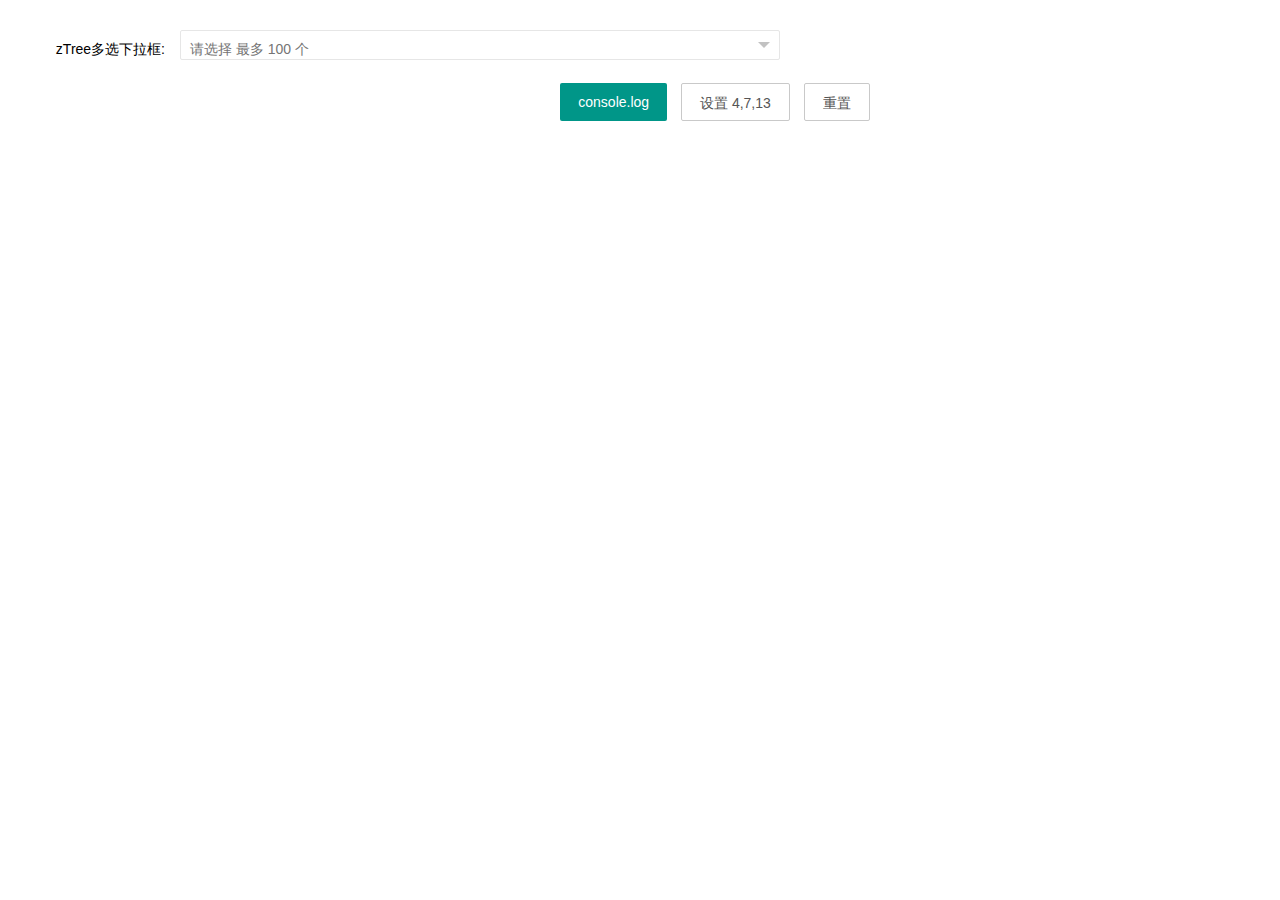
<file: index.html>
<!DOCTYPE html>
<html>

<head>
	<meta charset="utf-8">
	<title> zTreeSelectM 表单zTree多选下拉框</title>
	<meta name="renderer" content="webkit">
	<meta http-equiv="X-UA-Compatible" content="IE=edge,chrome=1">
	<meta name="viewport" content="width=device-width, initial-scale=1, maximum-scale=1">
	<meta name="apple-mobile-web-app-status-bar-style" content="black">
	<meta name="apple-mobile-web-app-capable" content="yes">
	<meta name="format-detection" content="telephone=no">
	<link rel="stylesheet" href="./layui-v2.5.5/css/layui.css" media="all" />
	<style>
		form {
			margin: 30px;
		}

		.layui-form-label {
			width: 120px;
		}

		.layui-input-block {
			margin-left: 150px;
		}
	</style>
</head>

<body>
	<form class="layui-form" method="post">
		<div class="layui-form-item">
			<label class="layui-form-label">zTree多选下拉框:</label>
			<div class="layui-input-block" id="zTreeSelectM"></div>
		</div>
		<div class="layui-form-item" style="text-align:center;">
			<div class="layui-input-block">
				<button type="button" class="layui-btn" lay-submit="" lay-filter="demo">console.log</button>
				<button type="button" class="layui-btn layui-btn-primary" id="set">设置 4,7,13</button>
				<button type="reset" class="layui-btn layui-btn-primary">重置</button>
			</div>
		</div>
	</form>
	<script charset="UTF-8" src="./layui-v2.5.5/layui.js"></script>
	<script type="text/javascript">
		layui.config({
			base: './layui-v2.5.5/lay/modules/'
		}).extend({
			zTreeSelectM: 'zTreeSelectM/zTreeSelectM'
		}).use(['jquery', 'layer', 'form', 'zTreeSelectM'], function () {
			var $ = jQuery = layui.$,
				layer = layui.layer,
				form = layui.form,
				zTreeSelectM = layui.zTreeSelectM;
			var _zTreeSelectM = zTreeSelectM({
				elem: '#zTreeSelectM',//元素容器【必填】          
				data: './json/1.json',//候选数据【必填】
				width: 600,  //设置了长度    
				selected: [],//默认值            
				max: 100,//最多选中个数，默认5            
				name: 'field',//input的name 不设置与选择器相同(去#.)
				delimiter: ',',//值的分隔符           
				field: { idName: 'id', titleName: 'name' },//候选项数据的键名 
				zTreeSetting: { //zTree设置
					check: {
						enable: true,
						chkboxType: { "Y": "ps", "N": "ps" }
					},
					data: {
						simpleData: {
							enable: false
						},
						key: {
							name: 'name',
							children: 'children'
						}
					}
				}
			});
			form.on('submit(demo)', function (data) {
				console.log('zTreeSelectM 当前选中的值名：', _zTreeSelectM.selected);
				console.log('zTreeSelectM 当前选中的值：', _zTreeSelectM.values);
				console.log('zTreeSelectM 当前选中的名：', _zTreeSelectM.names);

				var formData = data.field;
				console.log('表单对象：', formData);
				return false;
			})

			//监听重置按钮
			$('form').find(':reset').click(function () {
				$('form')[0].reset();
				_zTreeSelectM.set();//默认值
				return false;
			});

			$("#set").on('click', function (e) {
				_zTreeSelectM.set([4, 7, 13]);
				return false;
			})
		});   
	</script>
</body>

</html>
</file>
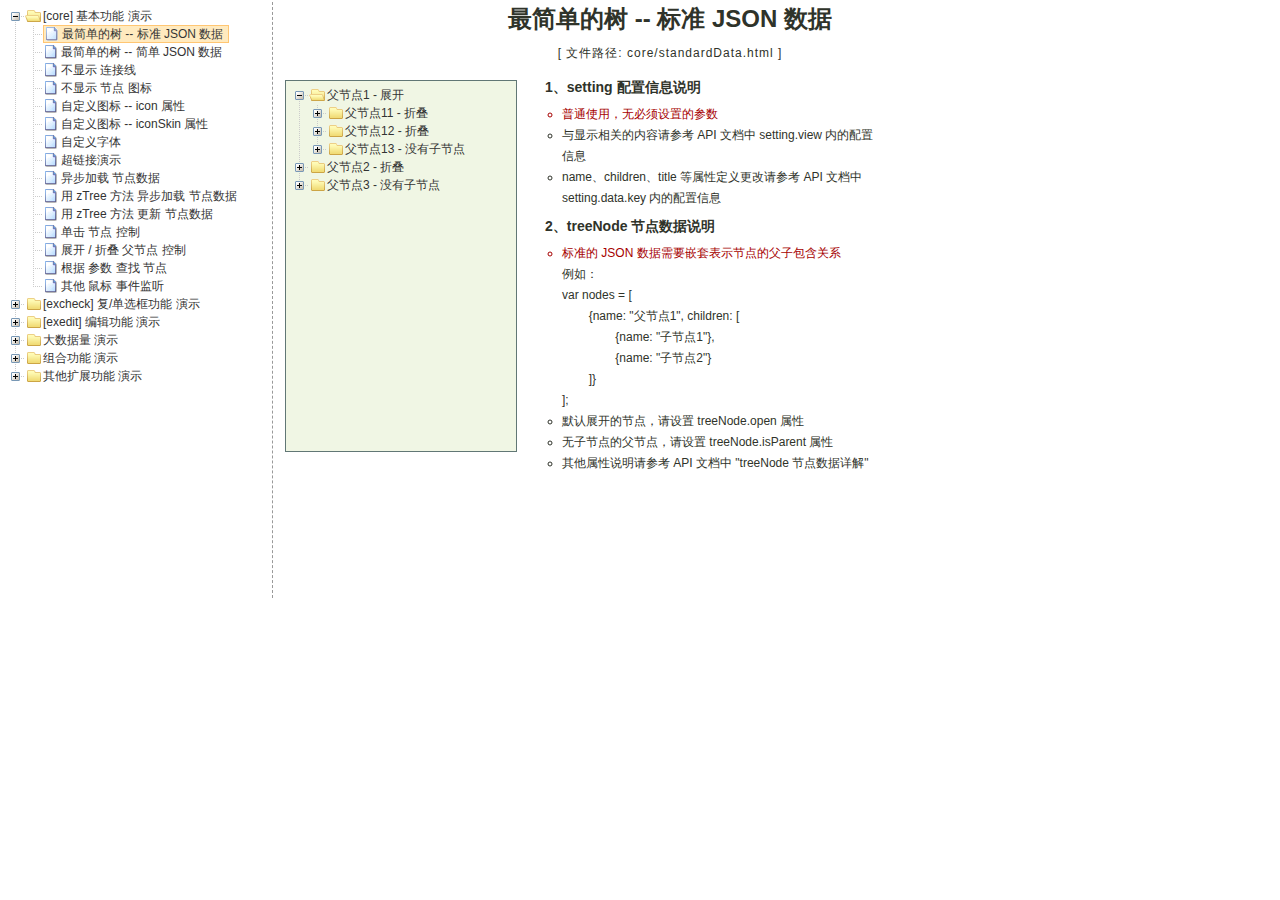
<file: layui-v2.5.5/lay/modules/zTreeSelectM/zTree_v3/demo/cn/index.html>
<!DOCTYPE HTML PUBLIC "-//W3C//DTD HTML 4.01//EN" "http://www.w3.org/TR/html4/strict.dtd">
<HTML>
<HEAD>
  <TITLE> ZTREE DEMO </TITLE>
  <meta http-equiv="content-type" content="text/html; charset=UTF-8">
  <link rel="stylesheet" href="../../css/zTreeStyle/zTreeStyle.css" type="text/css">
  <style>
    body {
      background-color: white;
      margin: 0;
      padding: 0;
      text-align: center;
    }

    div, p, table, th, td {
      list-style: none;
      margin: 0;
      padding: 0;
      color: #333;
      font-size: 12px;
      font-family: dotum, Verdana, Arial, Helvetica, AppleGothic, sans-serif;
    }

    #testIframe {
      margin-left: 10px;
    }
  </style>
  <script type="text/javascript" src="../../js/jquery-1.4.4.min.js"></script>
  <script type="text/javascript" src="../../js/jquery.ztree.core.js"></script>
  <SCRIPT type="text/javascript">
    <!--
    var zTree;
    var demoIframe;

    var setting = {
      view: {
        dblClickExpand: false,
        showLine: true,
        selectedMulti: false
      },
      data: {
        simpleData: {
          enable: true,
          idKey: "id",
          pIdKey: "pId",
          rootPId: ""
        }
      },
      callback: {
        beforeClick: function (treeId, treeNode) {
          var zTree = $.fn.zTree.getZTreeObj("tree");
          if (treeNode.isParent) {
            zTree.expandNode(treeNode);
            return false;
          } else {
            demoIframe.attr("src", treeNode.file + ".html");
            return true;
          }
        }
      }
    };

    var zNodes = [
      {id: 1, pId: 0, name: "[core] 基本功能 演示", open: true},
      {id: 101, pId: 1, name: "最简单的树 --  标准 JSON 数据", file: "core/standardData"},
      {id: 102, pId: 1, name: "最简单的树 --  简单 JSON 数据", file: "core/simpleData"},
      {id: 103, pId: 1, name: "不显示 连接线", file: "core/noline"},
      {id: 104, pId: 1, name: "不显示 节点 图标", file: "core/noicon"},
      {id: 105, pId: 1, name: "自定义图标 --  icon 属性", file: "core/custom_icon"},
      {id: 106, pId: 1, name: "自定义图标 --  iconSkin 属性", file: "core/custom_iconSkin"},
      {id: 107, pId: 1, name: "自定义字体", file: "core/custom_font"},
      {id: 115, pId: 1, name: "超链接演示", file: "core/url"},
      {id: 108, pId: 1, name: "异步加载 节点数据", file: "core/async"},
      {id: 109, pId: 1, name: "用 zTree 方法 异步加载 节点数据", file: "core/async_fun"},
      {id: 110, pId: 1, name: "用 zTree 方法 更新 节点数据", file: "core/update_fun"},
      {id: 111, pId: 1, name: "单击 节点 控制", file: "core/click"},
      {id: 112, pId: 1, name: "展开 / 折叠 父节点 控制", file: "core/expand"},
      {id: 113, pId: 1, name: "根据 参数 查找 节点", file: "core/searchNodes"},
      {id: 114, pId: 1, name: "其他 鼠标 事件监听", file: "core/otherMouse"},

      {id: 2, pId: 0, name: "[excheck] 复/单选框功能 演示", open: false},
      {id: 201, pId: 2, name: "Checkbox 勾选操作", file: "excheck/checkbox"},
      {id: 206, pId: 2, name: "Checkbox nocheck 演示", file: "excheck/checkbox_nocheck"},
      {id: 207, pId: 2, name: "Checkbox chkDisabled 演示", file: "excheck/checkbox_chkDisabled"},
      {id: 208, pId: 2, name: "Checkbox halfCheck 演示", file: "excheck/checkbox_halfCheck"},
      {id: 202, pId: 2, name: "Checkbox 勾选统计", file: "excheck/checkbox_count"},
      {id: 203, pId: 2, name: "用 zTree 方法 勾选 Checkbox", file: "excheck/checkbox_fun"},
      {id: 204, pId: 2, name: "Radio 勾选操作", file: "excheck/radio"},
      {id: 209, pId: 2, name: "Radio nocheck 演示", file: "excheck/radio_nocheck"},
      {id: 210, pId: 2, name: "Radio chkDisabled 演示", file: "excheck/radio_chkDisabled"},
      {id: 211, pId: 2, name: "Radio halfCheck 演示", file: "excheck/radio_halfCheck"},
      {id: 205, pId: 2, name: "用 zTree 方法 勾选 Radio", file: "excheck/radio_fun"},

      {id: 3, pId: 0, name: "[exedit] 编辑功能 演示", open: false},
      {id: 301, pId: 3, name: "拖拽 节点 基本控制", file: "exedit/drag"},
      {id: 302, pId: 3, name: "拖拽 节点 高级控制", file: "exedit/drag_super"},
      {id: 303, pId: 3, name: "用 zTree 方法 移动 / 复制 节点", file: "exedit/drag_fun"},
      {id: 304, pId: 3, name: "基本 增 / 删 / 改 节点", file: "exedit/edit"},
      {id: 305, pId: 3, name: "高级 增 / 删 / 改 节点", file: "exedit/edit_super"},
      {id: 306, pId: 3, name: "用 zTree 方法 增 / 删 / 改 节点", file: "exedit/edit_fun"},
      {id: 307, pId: 3, name: "异步加载 & 编辑功能 共存", file: "exedit/async_edit"},
      {id: 308, pId: 3, name: "多棵树之间 的 数据交互", file: "exedit/multiTree"},

      {id: 4, pId: 0, name: "大数据量 演示", open: false},
      {id: 401, pId: 4, name: "一次性加载大数据量", file: "bigdata/common"},
      {id: 402, pId: 4, name: "分批异步加载大数据量", file: "bigdata/diy_async"},
      {id: 403, pId: 4, name: "分批异步加载大数据量", file: "bigdata/page"},

      {id: 5, pId: 0, name: "组合功能 演示", open: false},
      {id: 501, pId: 5, name: "冻结根节点", file: "super/oneroot"},
      {id: 502, pId: 5, name: "单击展开/折叠节点", file: "super/oneclick"},
      {id: 503, pId: 5, name: "保持展开单一路径", file: "super/singlepath"},
      {id: 516, pId: 5, name: "模糊查找节点", file: "super/fuzzySearch"},
      {id: 504, pId: 5, name: "添加 自定义控件", file: "super/diydom"},
      {id: 505, pId: 5, name: "checkbox / radio 共存", file: "super/checkbox_radio"},
      {id: 506, pId: 5, name: "左侧菜单", file: "super/left_menu"},
      {id: 513, pId: 5, name: "OutLook 风格", file: "super/left_menuForOutLook"},
      {id: 515, pId: 5, name: "Awesome 风格", file: "super/awesome"},
      {id: 514, pId: 5, name: "Metro 风格", file: "super/metro"},
      {id: 507, pId: 5, name: "下拉菜单", file: "super/select_menu"},
      {id: 509, pId: 5, name: "带 checkbox 的多选下拉菜单", file: "super/select_menu_checkbox"},
      {id: 510, pId: 5, name: "带 radio 的单选下拉菜单", file: "super/select_menu_radio"},
      {id: 508, pId: 5, name: "右键菜单 的 实现", file: "super/rightClickMenu"},
      {id: 511, pId: 5, name: "与其他 DOM 拖拽互动", file: "super/dragWithOther"},
      {id: 512, pId: 5, name: "异步加载模式下全部展开", file: "super/asyncForAll"},

      {id: 6, pId: 0, name: "其他扩展功能 演示", open: false},
      {id: 601, pId: 6, name: "隐藏普通节点", file: "exhide/common"},
      {id: 602, pId: 6, name: "配合 checkbox 的隐藏", file: "exhide/checkbox"},
      {id: 603, pId: 6, name: "配合 radio 的隐藏", file: "exhide/radio"}
    ];

    $(document).ready(function () {
      var t = $("#tree");
      t = $.fn.zTree.init(t, setting, zNodes);
      demoIframe = $("#testIframe");
      demoIframe.bind("load", loadReady);
      var zTree = $.fn.zTree.getZTreeObj("tree");
      zTree.selectNode(zTree.getNodeByParam("id", 101));

    });

    function loadReady() {
      var bodyH = demoIframe.contents().find("body").get(0).scrollHeight,
        htmlH = demoIframe.contents().find("html").get(0).scrollHeight,
        maxH = Math.max(bodyH, htmlH), minH = Math.min(bodyH, htmlH),
        h = demoIframe.height() >= maxH ? minH : maxH;
      if (h < 530) h = 530;
      demoIframe.height(h);
    }

    //-->
  </SCRIPT>
</HEAD>

<BODY>
<TABLE border=0 height=600px align=left>
  <TR>
    <TD width=260px align=left valign=top style="BORDER-RIGHT: #999999 1px dashed">
      <ul id="tree" class="ztree" style="width:260px; overflow:auto;"></ul>
    </TD>
    <TD width=770px align=left valign=top>
      <IFRAME ID="testIframe" Name="testIframe" FRAMEBORDER=0 SCROLLING=AUTO width=100% height=600px
              SRC="core/standardData.html"></IFRAME>
    </TD>
  </TR>
</TABLE>

</BODY>
</HTML>
</file>
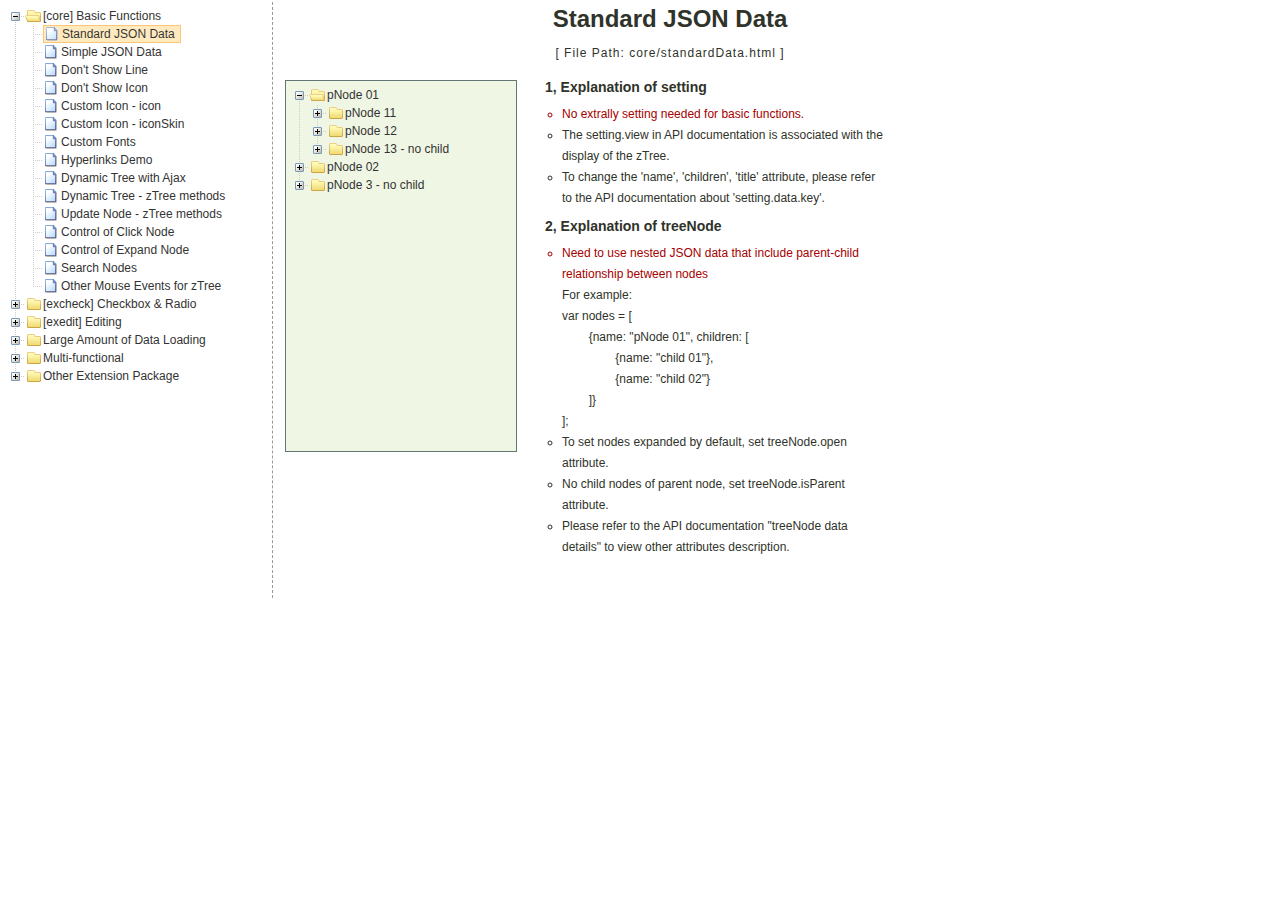
<file: layui-v2.5.5/lay/modules/zTreeSelectM/zTree_v3/demo/en/index.html>
<!DOCTYPE HTML PUBLIC "-//W3C//DTD HTML 4.01//EN" "http://www.w3.org/TR/html4/strict.dtd">
<HTML>
<HEAD>
  <TITLE> ZTREE DEMO </TITLE>
  <meta http-equiv="content-type" content="text/html; charset=UTF-8">
  <link rel="stylesheet" href="../../css/zTreeStyle/zTreeStyle.css" type="text/css">
  <style>
    body {
      background-color: white;
      margin: 0;
      padding: 0;
      text-align: center;
    }

    div, p, table, th, td {
      list-style: none;
      margin: 0;
      padding: 0;
      color: #333;
      font-size: 12px;
      font-family: dotum, Verdana, Arial, Helvetica, AppleGothic, sans-serif;
    }

    #testIframe {
      margin-left: 10px;
    }
  </style>
  <script type="text/javascript" src="../../js/jquery-1.4.4.min.js"></script>
  <script type="text/javascript" src="../../js/jquery.ztree.core.js"></script>
  <SCRIPT type="text/javascript">
    <!--
    var zTree;
    var demoIframe;

    var setting = {
      view: {
        dblClickExpand: false,
        showLine: true,
        selectedMulti: false
      },
      data: {
        simpleData: {
          enable: true,
          idKey: "id",
          pIdKey: "pId",
          rootPId: ""
        }
      },
      callback: {
        beforeClick: function (treeId, treeNode) {
          var zTree = $.fn.zTree.getZTreeObj("tree");
          if (treeNode.isParent) {
            zTree.expandNode(treeNode);
            return false;
          } else {
            demoIframe.attr("src", treeNode.file + ".html");
            return true;
          }
        }
      }
    };

    var zNodes = [
      {id: 1, pId: 0, name: "[core] Basic Functions", open: false},
      {id: 101, pId: 1, name: "Standard JSON Data", file: "core/standardData"},
      {id: 102, pId: 1, name: "Simple JSON Data", file: "core/simpleData"},
      {id: 103, pId: 1, name: "Don't Show Line", file: "core/noline"},
      {id: 104, pId: 1, name: "Don't Show Icon", file: "core/noicon"},
      {id: 105, pId: 1, name: "Custom Icon - icon", file: "core/custom_icon"},
      {id: 106, pId: 1, name: "Custom Icon - iconSkin", file: "core/custom_iconSkin"},
      {id: 107, pId: 1, name: "Custom Fonts", file: "core/custom_font"},
      {id: 115, pId: 1, name: "Hyperlinks Demo", file: "core/url"},
      {id: 108, pId: 1, name: "Dynamic Tree with Ajax", file: "core/async"},
      {id: 109, pId: 1, name: "Dynamic Tree - zTree methods", file: "core/async_fun"},
      {id: 110, pId: 1, name: "Update Node - zTree methods", file: "core/update_fun"},
      {id: 111, pId: 1, name: "Control of Click Node", file: "core/click"},
      {id: 112, pId: 1, name: "Control of Expand Node", file: "core/expand"},
      {id: 113, pId: 1, name: "Search Nodes", file: "core/searchNodes"},
      {id: 114, pId: 1, name: "Other Mouse Events for zTree", file: "core/otherMouse"},

      {id: 2, pId: 0, name: "[excheck] Checkbox & Radio", open: false},
      {id: 201, pId: 2, name: "Checkbox Operation", file: "excheck/checkbox"},
      {id: 206, pId: 2, name: "Checkbox nocheck Demo", file: "excheck/checkbox_nocheck"},
      {id: 207, pId: 2, name: "Checkbox chkDisabled Demo", file: "excheck/checkbox_chkDisabled"},
      {id: 208, pId: 2, name: "Checkbox halfCheck Demo", file: "excheck/checkbox_halfCheck"},
      {id: 202, pId: 2, name: "Statistics Checkbox is Checked", file: "excheck/checkbox_count"},
      {id: 203, pId: 2, name: "Checkbox - zTree methods", file: "excheck/checkbox_fun"},
      {id: 204, pId: 2, name: "Radio Operation", file: "excheck/radio"},
      {id: 209, pId: 2, name: "Radio nocheck Demo", file: "excheck/radio_nocheck"},
      {id: 210, pId: 2, name: "Radio chkDisabled Demo", file: "excheck/radio_chkDisabled"},
      {id: 211, pId: 2, name: "Radio halfCheck Demo", file: "excheck/radio_halfCheck"},
      {id: 205, pId: 2, name: "Radio - zTree methods", file: "excheck/radio_fun"},

      {id: 3, pId: 0, name: "[exedit] Editing", open: false},
      {id: 301, pId: 3, name: "Normal Drag Node Operation", file: "exedit/drag"},
      {id: 302, pId: 3, name: "Advanced Drag Node Operation", file: "exedit/drag_super"},
      {id: 303, pId: 3, name: "Move / Copy - zTree methods", file: "exedit/drag_fun"},
      {id: 304, pId: 3, name: "Basic Edit Nodes", file: "exedit/edit"},
      {id: 305, pId: 3, name: "Advanced Edit Nodes", file: "exedit/edit_super"},
      {id: 306, pId: 3, name: "Edit Nodes - zTree methods", file: "exedit/edit_fun"},
      {id: 307, pId: 3, name: "Editing Dynamic Tree", file: "exedit/async_edit"},
      {id: 308, pId: 3, name: "Multiple Trees", file: "exedit/multiTree"},

      {id: 4, pId: 0, name: "Large Amount of Data Loading", open: false},
      {id: 401, pId: 4, name: "One-time Large Data Loading", file: "bigdata/common"},
      {id: 402, pId: 4, name: "Loading Data in Batches", file: "bigdata/diy_async"},
      {id: 403, pId: 4, name: "Loading Data By Pagination", file: "bigdata/page"},

      {id: 5, pId: 0, name: "Multi-functional", open: false},
      {id: 501, pId: 5, name: "Freeze the Root Node", file: "super/oneroot"},
      {id: 502, pId: 5, name: "Click to Expand Node", file: "super/oneclick"},
      {id: 503, pId: 5, name: "Keep Single Path", file: "super/singlepath"},
      {id: 516, pId: 5, name: "Fuzzy Search", file: "super/fuzzySearch"},
      {id: 504, pId: 5, name: "Adding Custom DOM", file: "super/diydom"},
      {id: 505, pId: 5, name: "Checkbox / Radio Coexistence", file: "super/checkbox_radio"},
      {id: 506, pId: 5, name: "Left Menu", file: "super/left_menu"},
      {id: 513, pId: 5, name: "OutLook Style", file: "super/left_menuForOutLook"},
      {id: 515, pId: 5, name: "Awesome Style", file: "super/awesome"},
      {id: 514, pId: 5, name: "Metro Style", file: "super/metro"},
      {id: 507, pId: 5, name: "Drop-down Menu", file: "super/select_menu"},
      {id: 509, pId: 5, name: "Drop-down Menu with checkbox", file: "super/select_menu_checkbox"},
      {id: 510, pId: 5, name: "Drop-down Menu with radio", file: "super/select_menu_radio"},
      {id: 508, pId: 5, name: "Right-click Menu", file: "super/rightClickMenu"},
      {id: 511, pId: 5, name: "Drag With Other DOMs", file: "super/dragWithOther"},
      {id: 512, pId: 5, name: "Expand All Nodes with Async", file: "super/asyncForAll"},

      {id: 6, pId: 0, name: "Other Extension Package", open: false},
      {id: 601, pId: 6, name: "hide ordinary node", file: "exhide/common"},
      {id: 602, pId: 6, name: "hide with checkbox mode", file: "exhide/checkbox"},
      {id: 603, pId: 6, name: "hide with radio mode", file: "exhide/radio"}
    ];

    $(document).ready(function () {
      var t = $("#tree");
      t = $.fn.zTree.init(t, setting, zNodes);
      demoIframe = $("#testIframe");
      demoIframe.bind("load", loadReady);
      var zTree = $.fn.zTree.getZTreeObj("tree");
      zTree.selectNode(zTree.getNodeByParam("id", 101));

    });

    function loadReady() {
      var bodyH = demoIframe.contents().find("body").get(0).scrollHeight,
        htmlH = demoIframe.contents().find("html").get(0).scrollHeight,
        maxH = Math.max(bodyH, htmlH), minH = Math.min(bodyH, htmlH),
        h = demoIframe.height() >= maxH ? minH : maxH;
      if (h < 530) h = 530;
      demoIframe.height(h);
    }

    //-->
  </SCRIPT>
</HEAD>

<BODY>
<TABLE border=0 height=600px align=left>
  <TR>
    <TD width=260px align=left valign=top style="BORDER-RIGHT: #999999 1px dashed">
      <ul id="tree" class="ztree" style="width:260px; overflow:auto;"></ul>
    </TD>
    <TD width=770px align=left valign=top>
      <IFRAME ID="testIframe" Name="testIframe" FRAMEBORDER=0 SCROLLING=AUTO width=100% height=600px
              SRC="core/standardData.html"></IFRAME>
    </TD>
  </TR>
</TABLE>

</BODY>
</HTML>
</file>
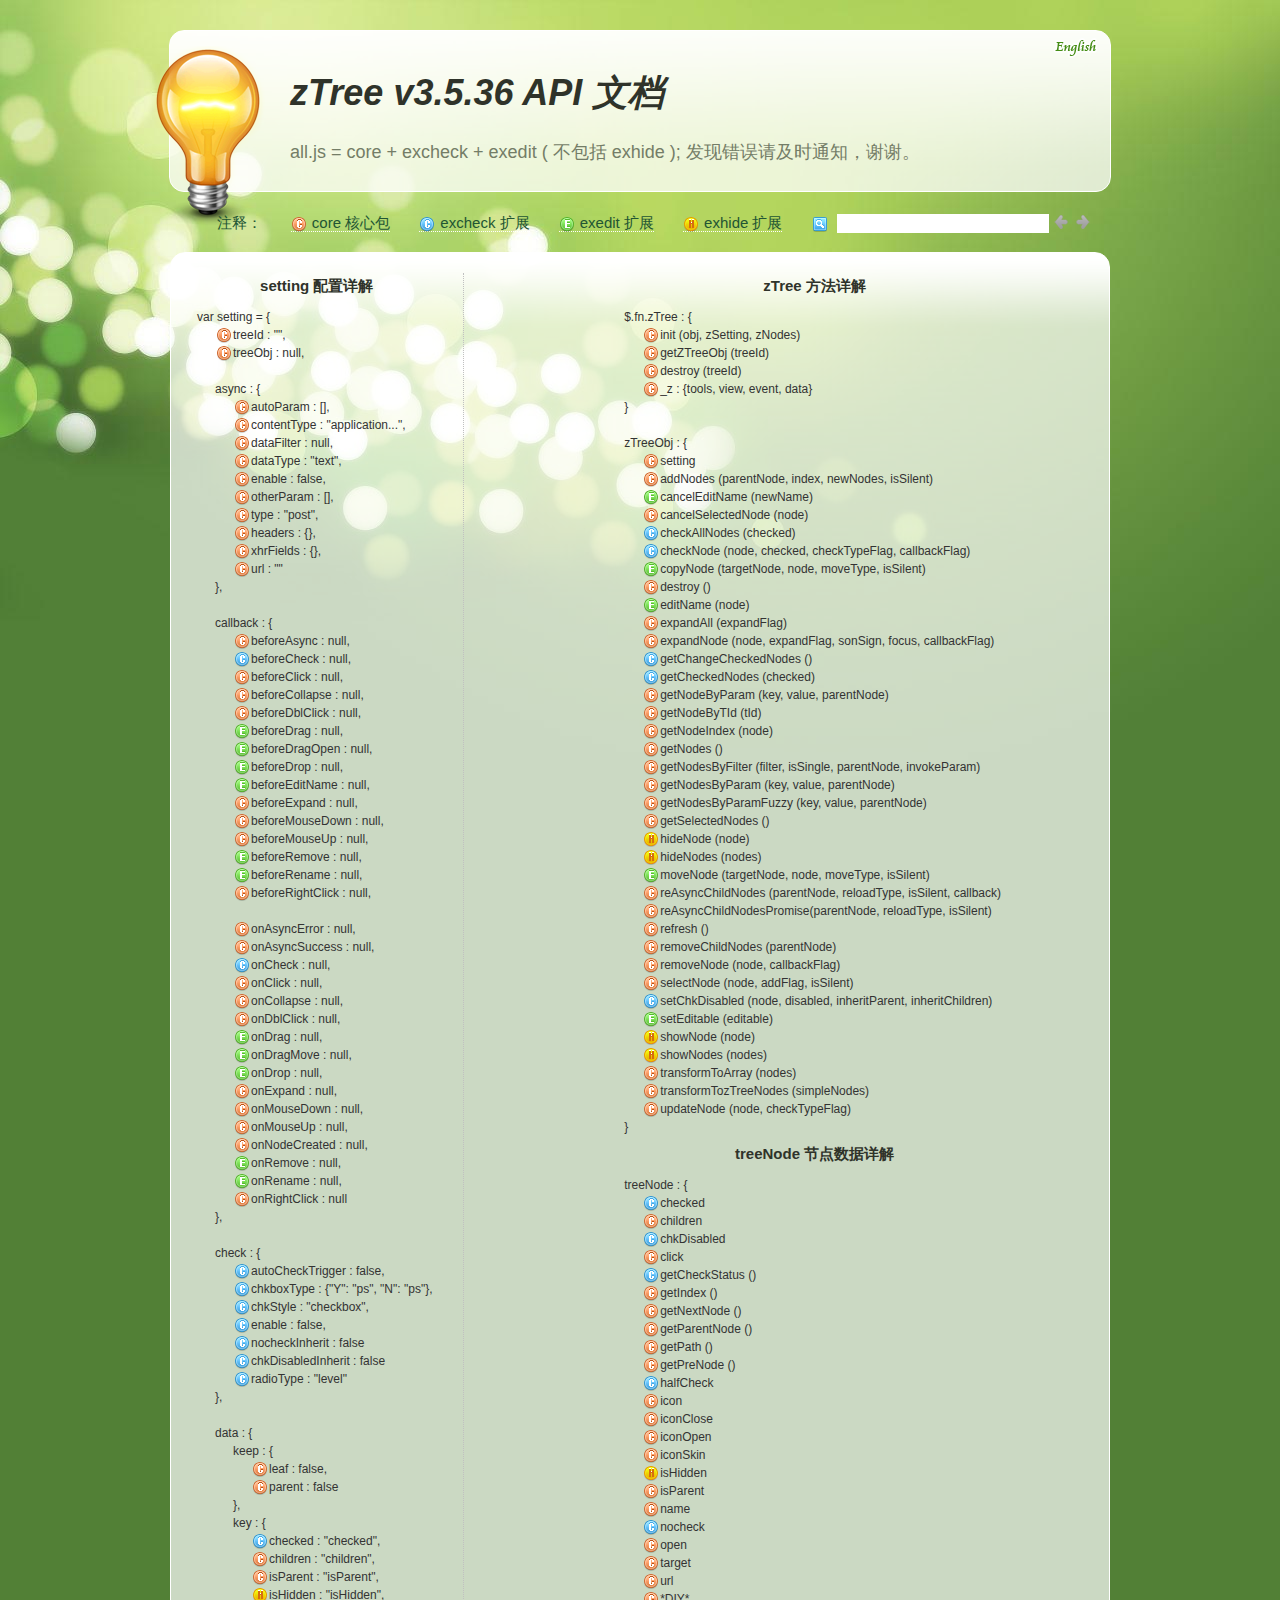
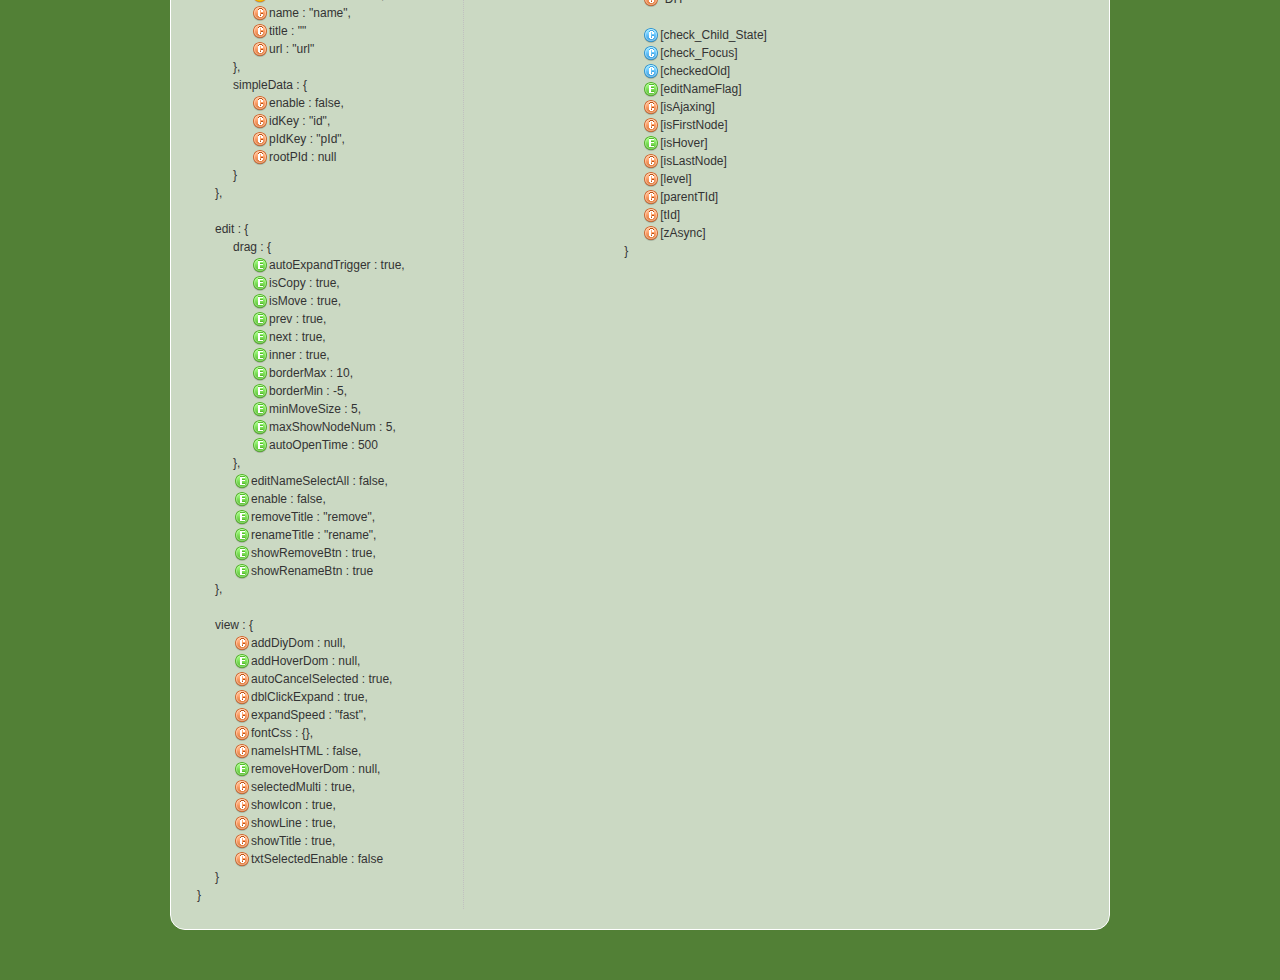
<file: layui-v2.5.5/lay/modules/zTreeSelectM/zTree_v3/api/API_cn.html>
<!DOCTYPE html>
<html>
	<head>
		<meta http-equiv="Content-Type" content="text/html; charset=UTF-8">
		<title>API 文档 [zTree --  jQuery 树插件]</title>
		<link rel="stylesheet" href="apiCss/common.css" type="text/css">
		<link rel='stylesheet' href='apiCss/zTreeStyleForApi.css' type='text/css'>
		<script type="text/javascript">
			var ie = (function(){
				var undef,
				v = 3,
				div = document.createElement('div'),
				all = div.getElementsByTagName('i');
				while (
				div.innerHTML = '<!--[if gt IE ' + (++v) + ']><i></i><![endif]-->',
				all[0]
			);
				return v > 4 ? v : undef;
			}()), ie6 = (ie === 6),
			path = window.location.pathname.replace(/.*\/([^\/\.]*)\..*/g,"$1"),
			langLib = [];
			ie = ie<9;
			if(ie) {
				document.write('<link rel="stylesheet" href="apiCss/common_ie6.css" type="text/css">');
			}
			var lang = "cn",
			ajaxMsg = "如果你使用的是 Chrome 浏览器，那么请把 API 文档发布到 web 服务目录下访问。\n\n（Chrome 浏览器不支持本地 ajax 访问, 即：file://）";

		</script>
	</head>
	<body>
		<div id="header_wrap" class="header_wrap" style="padding-top: 30px;">
			<div id="header" class="header round">
				<div class="light-bulb" alt=""></div>
				<div class="ieSuggest">浏览本网站建议您使用 Chrome、FireFox、Opera、IE9 等浏览器（只要不是 IE6 7 8 就行）, 速度会更快，画面会更炫！</div>
				<div class="google_plus"><g:plusone></g:plusone></div>
				<div class="header-text">
					<h1><em>zTree v3.5.36 API 文档</em></h1><p></p>
					<p>all.js = core + excheck + exedit ( 不包括 exhide ); 发现错误请及时通知，谢谢。</p>
				</div>
				<ul class="shortcuts language" style="top:0;">
					<li><a href="API_en.html" onclick="window.location.href='API_en.html'"><button class="ico en" title="英文版" type="button"></button><span class=""></span></a></li>
				</ul>
			</div>
		</div>
		<div id="content_wrap" class="content_wrap">
			<div id="content" class="content">
				<div class="nav_section">
					<ul>
						<li class="first">注释：</li>
						<li><button class="ico16 z_core" onfocus="this.blur();"></button><span>core 核心包</span></li>
						<li><button class="ico16 z_check" onfocus="this.blur();"></button><span>excheck 扩展</span></li>
						<li><button class="ico16 z_edit" onfocus="this.blur();"></button><span>exedit 扩展</span></li>
						<li><button class="ico16 z_hide" onfocus="this.blur();"></button><span>exhide 扩展</span></li>
						<li class="noline">
							<button class="ico16 z_search" onfocus="this.blur();" title="Enter 以及 左、右键可以快速定位查找结果"></button>
							<input type="text" class="searchKey search empty" value=""><input type="text" class="searchResult search" value="">
							<button class="ico16 searchPrev disabled" onfocus="this.blur();" title="Enter 以及 左、右键可以快速定位查找结果"></button><button class="ico16 searchNext disabled" onfocus="this.blur();" title="Enter 以及 左、右键可以快速定位查找结果"></button>
						</li>
					</ul>
				</div>

				<div id="contentBox" class="contentBox round clearfix">
					<div id="apiContent" class="apiContent">
						<div id="api_setting" class="api_setting left">
							<ul class="api_content_title"><li>setting 配置详解</li></ul>
							<ul id="settingTree" class="ztree"></ul>
						</div>
						<div id="api_function" class="api_function right">
							<ul class="api_content_title"><li>zTree 方法详解</li></ul>
							<ul id="functionTree" class="ztree"></ul>
							<ul class="api_content_title"><li>treeNode 节点数据详解</li></ul>
							<ul id="treenodeTree" class="ztree"></ul>
						</div>
					</div>
				</div>
				<div class="clear"></div>
			</div>
		</div>

		<!-- overlayed -->
		<div id="overlayDiv" class="baby_overlay">
			<div id="overlayContent" class="content round clearfix">
				<div class="overlaySearch">
					<button class="ico16 z_search" onfocus="this.blur();" title="Enter 以及 左、右键可以快速定位查找结果"></button>
					<input type="text" class="searchKey search empty" value=""><input type="text" class="searchResult search" value="">
					<button class="ico16 searchPrev disabled" onfocus="this.blur();" title="Enter 以及 左、右键可以快速定位查找结果"></button><button class="ico16 searchNext disabled" onfocus="this.blur();" title="Enter 以及 左、右键可以快速定位查找结果"></button>
				</div>
				<a id="overlayDivCloseBtn" class="close"></a>
				<div id="overlayDetailDiv" class="details"></div>
			</div>
			<div id="overlayDivArrow" class="baby_overlay_arrow"></div>
		</div>
		<script type="text/javascript" src="apiCss/jquery-1.6.2.min.js"></script>
		<script type='text/javascript' src='apiCss/jquery.ztree.core.js'></script>
		<script type='text/javascript' src='apiCss/api.js'></script>
		<script type="text/javascript">
			$(document).ready(function(){
				apiContent._init();
			});
		</script>
	</body>
</html>
</file>
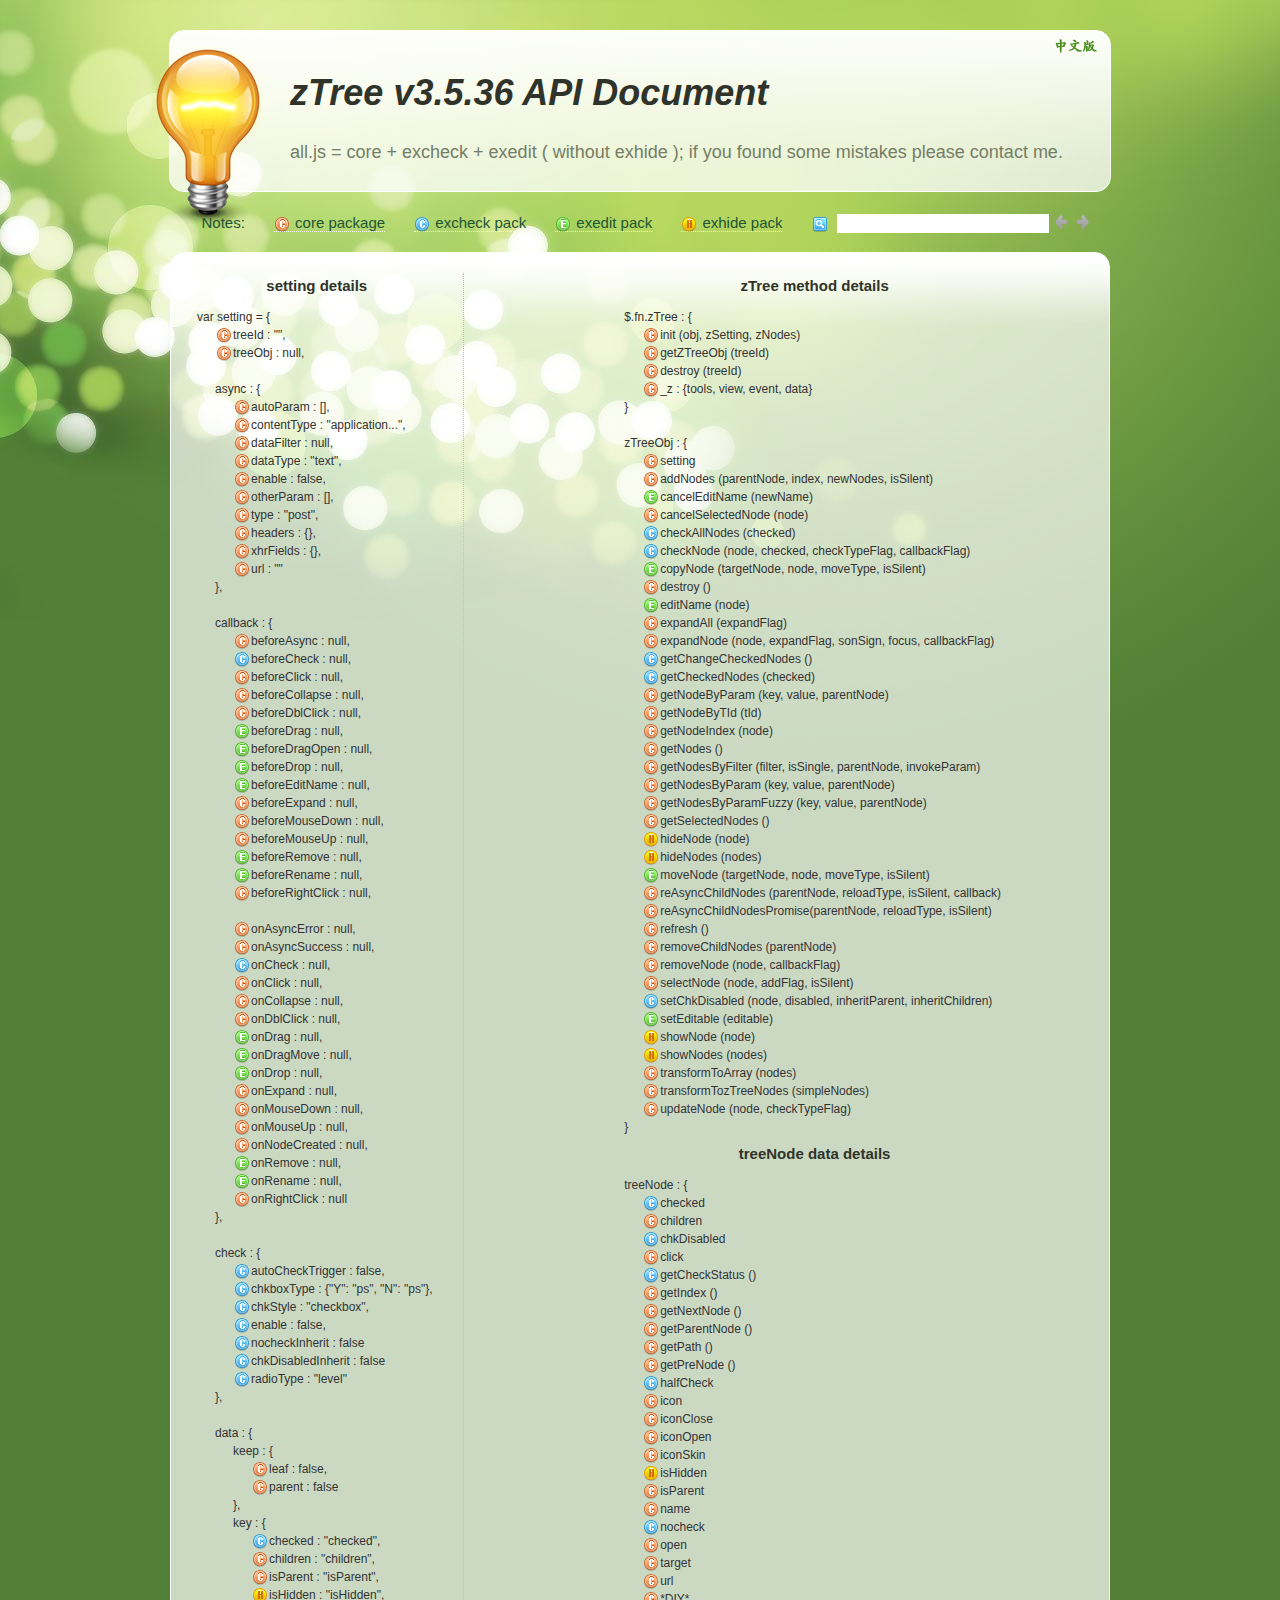
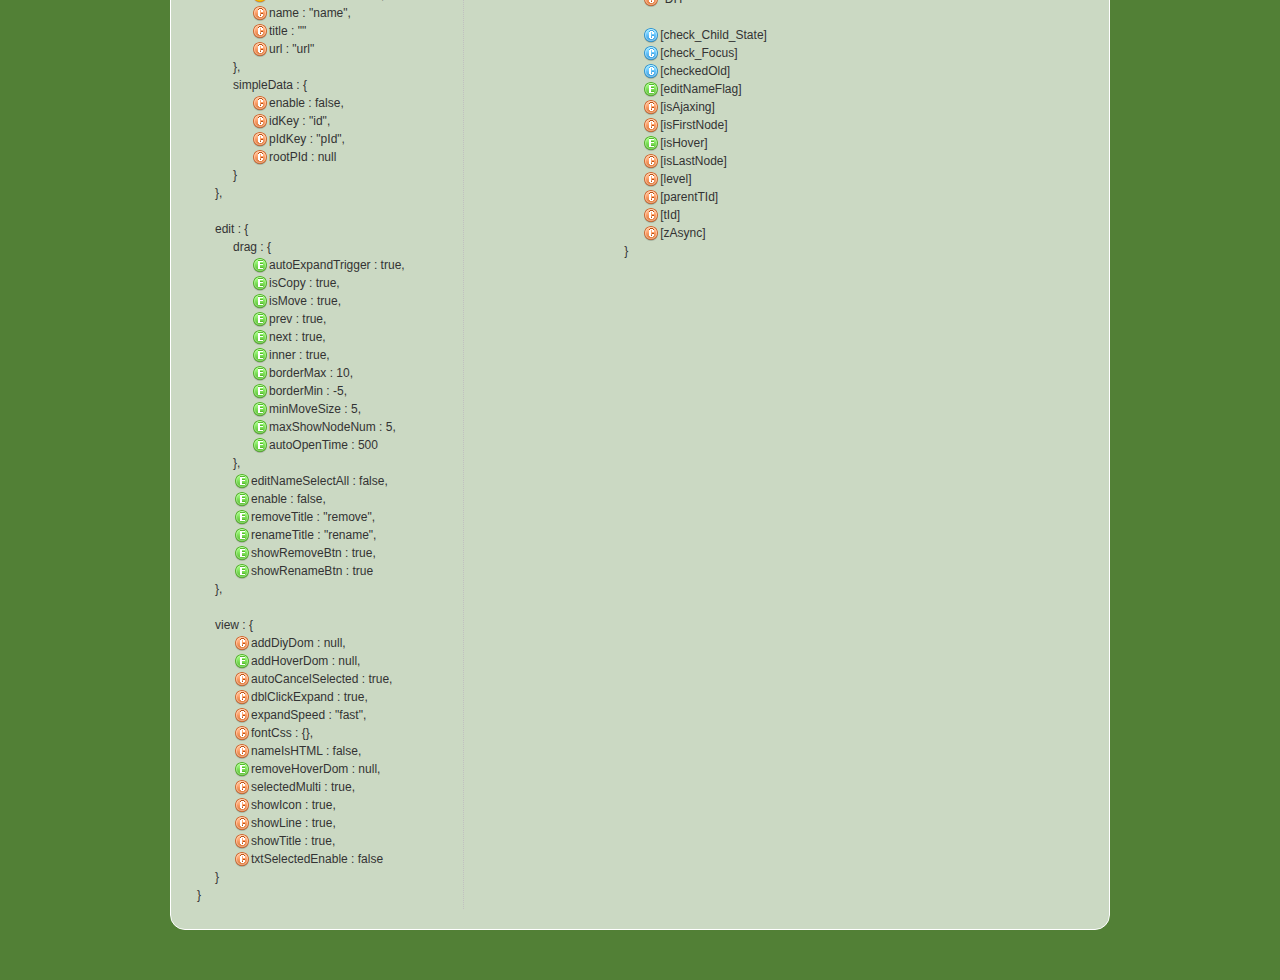
<file: layui-v2.5.5/lay/modules/zTreeSelectM/zTree_v3/api/API_en.html>
<!DOCTYPE html>
<html>
	<head>
		<meta http-equiv="Content-Type" content="text/html; charset=UTF-8">
		<title>API Document [zTree -- jQuery tree plug-ins.]</title>
		<link rel="stylesheet" href="apiCss/common.css" type="text/css">
		<link rel='stylesheet' href='apiCss/zTreeStyleForApi.css' type='text/css'>
		<script type="text/javascript">
			var ie = (function(){
				var undef,
				v = 3,
				div = document.createElement('div'),
				all = div.getElementsByTagName('i');
				while (
				div.innerHTML = '<!--[if gt IE ' + (++v) + ']><i></i><![endif]-->',
				all[0]
			);
				return v > 4 ? v : undef;
			}()), ie6 = (ie === 6),
			path = window.location.pathname.replace(/.*\/([^\/\.]*)\..*/g,"$1"),
			langLib = [];
			ie = ie<9;
			if(ie) {
				document.write('<link rel="stylesheet" href="apiCss/common_ie6.css" type="text/css">');
			}
			var lang = "en",
			ajaxMsg = "If you use chrome browser, please copy the API files to local webserver. \n\n( because chrome browser can't allow AJAX access to 'file://' )";
		</script>
	</head>
	<body>
		<div id="header_wrap" class="header_wrap" style="padding-top: 30px;">
			<div id="header" class="header round">
				<div class="light-bulb" alt=""></div>
				<div class="ieSuggest">If you use the Chrome / FireFox / Opera / IE9 browser will be even more dazzling effect!</div>
				<div class="google_plus"><g:plusone></g:plusone></div>
				<div class="header-text">
					<h1><em>zTree v3.5.36 API Document</em></h1><p></p>
					<p>all.js = core + excheck + exedit ( without exhide ); if you found some mistakes please contact me.</p>
				</div>
				<ul class="shortcuts language" style="top:0;">
					<li><a href="API_cn.html" onclick="window.location.href='API_cn.html'"><button class="ico cn" title="Chinese" type="button"></button><span class=""></span></a></li>
				</ul>
			</div>
		</div>
		<div id="content_wrap" class="content_wrap">
			<div id="content" class="content">
				<div class="nav_section">
					<ul>
						<li class="first">Notes: </li>
						<li><button class="ico16 z_core" onfocus="this.blur();"></button><span>core package</span></li>
						<li><button class="ico16 z_check" onfocus="this.blur();"></button><span>excheck pack</span></li>
						<li><button class="ico16 z_edit" onfocus="this.blur();"></button><span>exedit pack</span></li>
						<li><button class="ico16 z_hide" onfocus="this.blur();"></button><span>exhide pack</span></li>
						<li class="noline">
							<button class="ico16 z_search" onfocus="this.blur();" title="'Enter', 'left' and 'right' key can locate the search results quickly."></button>
							<input type="text" class="searchKey search empty" value=""><input type="text" class="searchResult search" value="">
							<button class="ico16 searchPrev disabled" onfocus="this.blur();" title="'Enter', 'left' and 'right' key can locate the search results quickly."></button><button class="ico16 searchNext disabled" onfocus="this.blur();" title="'Enter', 'left' and 'right' key can locate the search results quickly."></button>
						</li>
					</ul>
				</div>

				<div id="contentBox" class="contentBox round clearfix">
					<div id="apiContent" class="apiContent">
						<div id="api_setting" class="api_setting left">
							<ul class="api_content_title"><li>setting details</li></ul>
							<ul id="settingTree" class="ztree"></ul>
						</div>
						<div id="api_function" class="api_function right">
							<ul class="api_content_title"><li>zTree method details</li></ul>
							<ul id="functionTree" class="ztree"></ul>
							<ul class="api_content_title"><li>treeNode data details</li></ul>
							<ul id="treenodeTree" class="ztree"></ul>
						</div>
					</div>
				</div>
				<div class="clear"></div>
			</div>
		</div>

		<!-- overlayed -->
		<div id="overlayDiv" class="baby_overlay">
			<div id="overlayContent" class="content round clearfix">
				<div class="overlaySearch">
					<button class="ico16 z_search" onfocus="this.blur();" title="'Enter', 'left' and 'right' key can locate the search results quickly."></button>
					<input type="text" class="searchKey search empty" value=""><input type="text" class="searchResult search" value="">
					<button class="ico16 searchPrev disabled" onfocus="this.blur();" title="'Enter', 'left' and 'right' key can locate the search results quickly."></button><button class="ico16 searchNext disabled" onfocus="this.blur();" title="'Enter', 'left' and 'right' key can locate the search results quickly."></button>
				</div>
				<a id="overlayDivCloseBtn" class="close"></a>
				<div id="overlayDetailDiv" class="details"></div>
			</div>
			<div id="overlayDivArrow" class="baby_overlay_arrow"></div>
		</div>
		<script type="text/javascript" src="apiCss/jquery-1.6.2.min.js"></script>
		<script type='text/javascript' src='apiCss/jquery.ztree.core.js'></script>
		<script type='text/javascript' src='apiCss/api.js'></script>
		<script type="text/javascript">
			$(document).ready(function(){
				apiContent._init();
			});
		</script>
	</body>
</html>
</file>
<file: layui-v2.5.5/css/layui.css>
/** layui-v2.5.5 MIT License By https://www.layui.com */
 .layui-inline,img{display:inline-block;vertical-align:middle}h1,h2,h3,h4,h5,h6{font-weight:400}.layui-edge,.layui-header,.layui-inline,.layui-main{position:relative}.layui-body,.layui-edge,.layui-elip{overflow:hidden}.layui-btn,.layui-edge,.layui-inline,img{vertical-align:middle}.layui-btn,.layui-disabled,.layui-icon,.layui-unselect{-moz-user-select:none;-webkit-user-select:none;-ms-user-select:none}.layui-elip,.layui-form-checkbox span,.layui-form-pane .layui-form-label{text-overflow:ellipsis;white-space:nowrap}.layui-breadcrumb,.layui-tree-btnGroup{visibility:hidden}blockquote,body,button,dd,div,dl,dt,form,h1,h2,h3,h4,h5,h6,input,li,ol,p,pre,td,textarea,th,ul{margin:0;padding:0;-webkit-tap-highlight-color:rgba(0,0,0,0)}a:active,a:hover{outline:0}img{border:none}li{list-style:none}table{border-collapse:collapse;border-spacing:0}h4,h5,h6{font-size:100%}button,input,optgroup,option,select,textarea{font-family:inherit;font-size:inherit;font-style:inherit;font-weight:inherit;outline:0}pre{white-space:pre-wrap;white-space:-moz-pre-wrap;white-space:-pre-wrap;white-space:-o-pre-wrap;word-wrap:break-word}body{line-height:24px;font:14px Helvetica Neue,Helvetica,PingFang SC,Tahoma,Arial,sans-serif}hr{height:1px;margin:10px 0;border:0;clear:both}a{color:#333;text-decoration:none}a:hover{color:#777}a cite{font-style:normal;*cursor:pointer}.layui-border-box,.layui-border-box *{box-sizing:border-box}.layui-box,.layui-box *{box-sizing:content-box}.layui-clear{clear:both;*zoom:1}.layui-clear:after{content:'\20';clear:both;*zoom:1;display:block;height:0}.layui-inline{*display:inline;*zoom:1}.layui-edge{display:inline-block;width:0;height:0;border-width:6px;border-style:dashed;border-color:transparent}.layui-edge-top{top:-4px;border-bottom-color:#999;border-bottom-style:solid}.layui-edge-right{border-left-color:#999;border-left-style:solid}.layui-edge-bottom{top:2px;border-top-color:#999;border-top-style:solid}.layui-edge-left{border-right-color:#999;border-right-style:solid}.layui-disabled,.layui-disabled:hover{color:#d2d2d2!important;cursor:not-allowed!important}.layui-circle{border-radius:100%}.layui-show{display:block!important}.layui-hide{display:none!important}@font-face{font-family:layui-icon;src:url(../font/iconfont.eot?v=250);src:url(../font/iconfont.eot?v=250#iefix) format('embedded-opentype'),url(../font/iconfont.woff2?v=250) format('woff2'),url(../font/iconfont.woff?v=250) format('woff'),url(../font/iconfont.ttf?v=250) format('truetype'),url(../font/iconfont.svg?v=250#layui-icon) format('svg')}.layui-icon{font-family:layui-icon!important;font-size:16px;font-style:normal;-webkit-font-smoothing:antialiased;-moz-osx-font-smoothing:grayscale}.layui-icon-reply-fill:before{content:"\e611"}.layui-icon-set-fill:before{content:"\e614"}.layui-icon-menu-fill:before{content:"\e60f"}.layui-icon-search:before{content:"\e615"}.layui-icon-share:before{content:"\e641"}.layui-icon-set-sm:before{content:"\e620"}.layui-icon-engine:before{content:"\e628"}.layui-icon-close:before{content:"\1006"}.layui-icon-close-fill:before{content:"\1007"}.layui-icon-chart-screen:before{content:"\e629"}.layui-icon-star:before{content:"\e600"}.layui-icon-circle-dot:before{content:"\e617"}.layui-icon-chat:before{content:"\e606"}.layui-icon-release:before{content:"\e609"}.layui-icon-list:before{content:"\e60a"}.layui-icon-chart:before{content:"\e62c"}.layui-icon-ok-circle:before{content:"\1005"}.layui-icon-layim-theme:before{content:"\e61b"}.layui-icon-table:before{content:"\e62d"}.layui-icon-right:before{content:"\e602"}.layui-icon-left:before{content:"\e603"}.layui-icon-cart-simple:before{content:"\e698"}.layui-icon-face-cry:before{content:"\e69c"}.layui-icon-face-smile:before{content:"\e6af"}.layui-icon-survey:before{content:"\e6b2"}.layui-icon-tree:before{content:"\e62e"}.layui-icon-upload-circle:before{content:"\e62f"}.layui-icon-add-circle:before{content:"\e61f"}.layui-icon-download-circle:before{content:"\e601"}.layui-icon-templeate-1:before{content:"\e630"}.layui-icon-util:before{content:"\e631"}.layui-icon-face-surprised:before{content:"\e664"}.layui-icon-edit:before{content:"\e642"}.layui-icon-speaker:before{content:"\e645"}.layui-icon-down:before{content:"\e61a"}.layui-icon-file:before{content:"\e621"}.layui-icon-layouts:before{content:"\e632"}.layui-icon-rate-half:before{content:"\e6c9"}.layui-icon-add-circle-fine:before{content:"\e608"}.layui-icon-prev-circle:before{content:"\e633"}.layui-icon-read:before{content:"\e705"}.layui-icon-404:before{content:"\e61c"}.layui-icon-carousel:before{content:"\e634"}.layui-icon-help:before{content:"\e607"}.layui-icon-code-circle:before{content:"\e635"}.layui-icon-water:before{content:"\e636"}.layui-icon-username:before{content:"\e66f"}.layui-icon-find-fill:before{content:"\e670"}.layui-icon-about:before{content:"\e60b"}.layui-icon-location:before{content:"\e715"}.layui-icon-up:before{content:"\e619"}.layui-icon-pause:before{content:"\e651"}.layui-icon-date:before{content:"\e637"}.layui-icon-layim-uploadfile:before{content:"\e61d"}.layui-icon-delete:before{content:"\e640"}.layui-icon-play:before{content:"\e652"}.layui-icon-top:before{content:"\e604"}.layui-icon-friends:before{content:"\e612"}.layui-icon-refresh-3:before{content:"\e9aa"}.layui-icon-ok:before{content:"\e605"}.layui-icon-layer:before{content:"\e638"}.layui-icon-face-smile-fine:before{content:"\e60c"}.layui-icon-dollar:before{content:"\e659"}.layui-icon-group:before{content:"\e613"}.layui-icon-layim-download:before{content:"\e61e"}.layui-icon-picture-fine:before{content:"\e60d"}.layui-icon-link:before{content:"\e64c"}.layui-icon-diamond:before{content:"\e735"}.layui-icon-log:before{content:"\e60e"}.layui-icon-rate-solid:before{content:"\e67a"}.layui-icon-fonts-del:before{content:"\e64f"}.layui-icon-unlink:before{content:"\e64d"}.layui-icon-fonts-clear:before{content:"\e639"}.layui-icon-triangle-r:before{content:"\e623"}.layui-icon-circle:before{content:"\e63f"}.layui-icon-radio:before{content:"\e643"}.layui-icon-align-center:before{content:"\e647"}.layui-icon-align-right:before{content:"\e648"}.layui-icon-align-left:before{content:"\e649"}.layui-icon-loading-1:before{content:"\e63e"}.layui-icon-return:before{content:"\e65c"}.layui-icon-fonts-strong:before{content:"\e62b"}.layui-icon-upload:before{content:"\e67c"}.layui-icon-dialogue:before{content:"\e63a"}.layui-icon-video:before{content:"\e6ed"}.layui-icon-headset:before{content:"\e6fc"}.layui-icon-cellphone-fine:before{content:"\e63b"}.layui-icon-add-1:before{content:"\e654"}.layui-icon-face-smile-b:before{content:"\e650"}.layui-icon-fonts-html:before{content:"\e64b"}.layui-icon-form:before{content:"\e63c"}.layui-icon-cart:before{content:"\e657"}.layui-icon-camera-fill:before{content:"\e65d"}.layui-icon-tabs:before{content:"\e62a"}.layui-icon-fonts-code:before{content:"\e64e"}.layui-icon-fire:before{content:"\e756"}.layui-icon-set:before{content:"\e716"}.layui-icon-fonts-u:before{content:"\e646"}.layui-icon-triangle-d:before{content:"\e625"}.layui-icon-tips:before{content:"\e702"}.layui-icon-picture:before{content:"\e64a"}.layui-icon-more-vertical:before{content:"\e671"}.layui-icon-flag:before{content:"\e66c"}.layui-icon-loading:before{content:"\e63d"}.layui-icon-fonts-i:before{content:"\e644"}.layui-icon-refresh-1:before{content:"\e666"}.layui-icon-rmb:before{content:"\e65e"}.layui-icon-home:before{content:"\e68e"}.layui-icon-user:before{content:"\e770"}.layui-icon-notice:before{content:"\e667"}.layui-icon-login-weibo:before{content:"\e675"}.layui-icon-voice:before{content:"\e688"}.layui-icon-upload-drag:before{content:"\e681"}.layui-icon-login-qq:before{content:"\e676"}.layui-icon-snowflake:before{content:"\e6b1"}.layui-icon-file-b:before{content:"\e655"}.layui-icon-template:before{content:"\e663"}.layui-icon-auz:before{content:"\e672"}.layui-icon-console:before{content:"\e665"}.layui-icon-app:before{content:"\e653"}.layui-icon-prev:before{content:"\e65a"}.layui-icon-website:before{content:"\e7ae"}.layui-icon-next:before{content:"\e65b"}.layui-icon-component:before{content:"\e857"}.layui-icon-more:before{content:"\e65f"}.layui-icon-login-wechat:before{content:"\e677"}.layui-icon-shrink-right:before{content:"\e668"}.layui-icon-spread-left:before{content:"\e66b"}.layui-icon-camera:before{content:"\e660"}.layui-icon-note:before{content:"\e66e"}.layui-icon-refresh:before{content:"\e669"}.layui-icon-female:before{content:"\e661"}.layui-icon-male:before{content:"\e662"}.layui-icon-password:before{content:"\e673"}.layui-icon-senior:before{content:"\e674"}.layui-icon-theme:before{content:"\e66a"}.layui-icon-tread:before{content:"\e6c5"}.layui-icon-praise:before{content:"\e6c6"}.layui-icon-star-fill:before{content:"\e658"}.layui-icon-rate:before{content:"\e67b"}.layui-icon-template-1:before{content:"\e656"}.layui-icon-vercode:before{content:"\e679"}.layui-icon-cellphone:before{content:"\e678"}.layui-icon-screen-full:before{content:"\e622"}.layui-icon-screen-restore:before{content:"\e758"}.layui-icon-cols:before{content:"\e610"}.layui-icon-export:before{content:"\e67d"}.layui-icon-print:before{content:"\e66d"}.layui-icon-slider:before{content:"\e714"}.layui-icon-addition:before{content:"\e624"}.layui-icon-subtraction:before{content:"\e67e"}.layui-icon-service:before{content:"\e626"}.layui-icon-transfer:before{content:"\e691"}.layui-main{width:1140px;margin:0 auto}.layui-header{z-index:1000;height:60px}.layui-header a:hover{transition:all .5s;-webkit-transition:all .5s}.layui-side{position:fixed;left:0;top:0;bottom:0;z-index:999;width:200px;overflow-x:hidden}.layui-side-scroll{position:relative;width:220px;height:100%;overflow-x:hidden}.layui-body{position:absolute;left:200px;right:0;top:0;bottom:0;z-index:998;width:auto;overflow-y:auto;box-sizing:border-box}.layui-layout-body{overflow:hidden}.layui-layout-admin .layui-header{background-color:#23262E}.layui-layout-admin .layui-side{top:60px;width:200px;overflow-x:hidden}.layui-layout-admin .layui-body{position:fixed;top:60px;bottom:44px}.layui-layout-admin .layui-main{width:auto;margin:0 15px}.layui-layout-admin .layui-footer{position:fixed;left:200px;right:0;bottom:0;height:44px;line-height:44px;padding:0 15px;background-color:#eee}.layui-layout-admin .layui-logo{position:absolute;left:0;top:0;width:200px;height:100%;line-height:60px;text-align:center;color:#009688;font-size:16px}.layui-layout-admin .layui-header .layui-nav{background:0 0}.layui-layout-left{position:absolute!important;left:200px;top:0}.layui-layout-right{position:absolute!important;right:0;top:0}.layui-container{position:relative;margin:0 auto;padding:0 15px;box-sizing:border-box}.layui-fluid{position:relative;margin:0 auto;padding:0 15px}.layui-row:after,.layui-row:before{content:'';display:block;clear:both}.layui-col-lg1,.layui-col-lg10,.layui-col-lg11,.layui-col-lg12,.layui-col-lg2,.layui-col-lg3,.layui-col-lg4,.layui-col-lg5,.layui-col-lg6,.layui-col-lg7,.layui-col-lg8,.layui-col-lg9,.layui-col-md1,.layui-col-md10,.layui-col-md11,.layui-col-md12,.layui-col-md2,.layui-col-md3,.layui-col-md4,.layui-col-md5,.layui-col-md6,.layui-col-md7,.layui-col-md8,.layui-col-md9,.layui-col-sm1,.layui-col-sm10,.layui-col-sm11,.layui-col-sm12,.layui-col-sm2,.layui-col-sm3,.layui-col-sm4,.layui-col-sm5,.layui-col-sm6,.layui-col-sm7,.layui-col-sm8,.layui-col-sm9,.layui-col-xs1,.layui-col-xs10,.layui-col-xs11,.layui-col-xs12,.layui-col-xs2,.layui-col-xs3,.layui-col-xs4,.layui-col-xs5,.layui-col-xs6,.layui-col-xs7,.layui-col-xs8,.layui-col-xs9{position:relative;display:block;box-sizing:border-box}.layui-col-xs1,.layui-col-xs10,.layui-col-xs11,.layui-col-xs12,.layui-col-xs2,.layui-col-xs3,.layui-col-xs4,.layui-col-xs5,.layui-col-xs6,.layui-col-xs7,.layui-col-xs8,.layui-col-xs9{float:left}.layui-col-xs1{width:8.33333333%}.layui-col-xs2{width:16.66666667%}.layui-col-xs3{width:25%}.layui-col-xs4{width:33.33333333%}.layui-col-xs5{width:41.66666667%}.layui-col-xs6{width:50%}.layui-col-xs7{width:58.33333333%}.layui-col-xs8{width:66.66666667%}.layui-col-xs9{width:75%}.layui-col-xs10{width:83.33333333%}.layui-col-xs11{width:91.66666667%}.layui-col-xs12{width:100%}.layui-col-xs-offset1{margin-left:8.33333333%}.layui-col-xs-offset2{margin-left:16.66666667%}.layui-col-xs-offset3{margin-left:25%}.layui-col-xs-offset4{margin-left:33.33333333%}.layui-col-xs-offset5{margin-left:41.66666667%}.layui-col-xs-offset6{margin-left:50%}.layui-col-xs-offset7{margin-left:58.33333333%}.layui-col-xs-offset8{margin-left:66.66666667%}.layui-col-xs-offset9{margin-left:75%}.layui-col-xs-offset10{margin-left:83.33333333%}.layui-col-xs-offset11{margin-left:91.66666667%}.layui-col-xs-offset12{margin-left:100%}@media screen and (max-width:768px){.layui-hide-xs{display:none!important}.layui-show-xs-block{display:block!important}.layui-show-xs-inline{display:inline!important}.layui-show-xs-inline-block{display:inline-block!important}}@media screen and (min-width:768px){.layui-container{width:750px}.layui-hide-sm{display:none!important}.layui-show-sm-block{display:block!important}.layui-show-sm-inline{display:inline!important}.layui-show-sm-inline-block{display:inline-block!important}.layui-col-sm1,.layui-col-sm10,.layui-col-sm11,.layui-col-sm12,.layui-col-sm2,.layui-col-sm3,.layui-col-sm4,.layui-col-sm5,.layui-col-sm6,.layui-col-sm7,.layui-col-sm8,.layui-col-sm9{float:left}.layui-col-sm1{width:8.33333333%}.layui-col-sm2{width:16.66666667%}.layui-col-sm3{width:25%}.layui-col-sm4{width:33.33333333%}.layui-col-sm5{width:41.66666667%}.layui-col-sm6{width:50%}.layui-col-sm7{width:58.33333333%}.layui-col-sm8{width:66.66666667%}.layui-col-sm9{width:75%}.layui-col-sm10{width:83.33333333%}.layui-col-sm11{width:91.66666667%}.layui-col-sm12{width:100%}.layui-col-sm-offset1{margin-left:8.33333333%}.layui-col-sm-offset2{margin-left:16.66666667%}.layui-col-sm-offset3{margin-left:25%}.layui-col-sm-offset4{margin-left:33.33333333%}.layui-col-sm-offset5{margin-left:41.66666667%}.layui-col-sm-offset6{margin-left:50%}.layui-col-sm-offset7{margin-left:58.33333333%}.layui-col-sm-offset8{margin-left:66.66666667%}.layui-col-sm-offset9{margin-left:75%}.layui-col-sm-offset10{margin-left:83.33333333%}.layui-col-sm-offset11{margin-left:91.66666667%}.layui-col-sm-offset12{margin-left:100%}}@media screen and (min-width:992px){.layui-container{width:970px}.layui-hide-md{display:none!important}.layui-show-md-block{display:block!important}.layui-show-md-inline{display:inline!important}.layui-show-md-inline-block{display:inline-block!important}.layui-col-md1,.layui-col-md10,.layui-col-md11,.layui-col-md12,.layui-col-md2,.layui-col-md3,.layui-col-md4,.layui-col-md5,.layui-col-md6,.layui-col-md7,.layui-col-md8,.layui-col-md9{float:left}.layui-col-md1{width:8.33333333%}.layui-col-md2{width:16.66666667%}.layui-col-md3{width:25%}.layui-col-md4{width:33.33333333%}.layui-col-md5{width:41.66666667%}.layui-col-md6{width:50%}.layui-col-md7{width:58.33333333%}.layui-col-md8{width:66.66666667%}.layui-col-md9{width:75%}.layui-col-md10{width:83.33333333%}.layui-col-md11{width:91.66666667%}.layui-col-md12{width:100%}.layui-col-md-offset1{margin-left:8.33333333%}.layui-col-md-offset2{margin-left:16.66666667%}.layui-col-md-offset3{margin-left:25%}.layui-col-md-offset4{margin-left:33.33333333%}.layui-col-md-offset5{margin-left:41.66666667%}.layui-col-md-offset6{margin-left:50%}.layui-col-md-offset7{margin-left:58.33333333%}.layui-col-md-offset8{margin-left:66.66666667%}.layui-col-md-offset9{margin-left:75%}.layui-col-md-offset10{margin-left:83.33333333%}.layui-col-md-offset11{margin-left:91.66666667%}.layui-col-md-offset12{margin-left:100%}}@media screen and (min-width:1200px){.layui-container{width:1170px}.layui-hide-lg{display:none!important}.layui-show-lg-block{display:block!important}.layui-show-lg-inline{display:inline!important}.layui-show-lg-inline-block{display:inline-block!important}.layui-col-lg1,.layui-col-lg10,.layui-col-lg11,.layui-col-lg12,.layui-col-lg2,.layui-col-lg3,.layui-col-lg4,.layui-col-lg5,.layui-col-lg6,.layui-col-lg7,.layui-col-lg8,.layui-col-lg9{float:left}.layui-col-lg1{width:8.33333333%}.layui-col-lg2{width:16.66666667%}.layui-col-lg3{width:25%}.layui-col-lg4{width:33.33333333%}.layui-col-lg5{width:41.66666667%}.layui-col-lg6{width:50%}.layui-col-lg7{width:58.33333333%}.layui-col-lg8{width:66.66666667%}.layui-col-lg9{width:75%}.layui-col-lg10{width:83.33333333%}.layui-col-lg11{width:91.66666667%}.layui-col-lg12{width:100%}.layui-col-lg-offset1{margin-left:8.33333333%}.layui-col-lg-offset2{margin-left:16.66666667%}.layui-col-lg-offset3{margin-left:25%}.layui-col-lg-offset4{margin-left:33.33333333%}.layui-col-lg-offset5{margin-left:41.66666667%}.layui-col-lg-offset6{margin-left:50%}.layui-col-lg-offset7{margin-left:58.33333333%}.layui-col-lg-offset8{margin-left:66.66666667%}.layui-col-lg-offset9{margin-left:75%}.layui-col-lg-offset10{margin-left:83.33333333%}.layui-col-lg-offset11{margin-left:91.66666667%}.layui-col-lg-offset12{margin-left:100%}}.layui-col-space1{margin:-.5px}.layui-col-space1>*{padding:.5px}.layui-col-space3{margin:-1.5px}.layui-col-space3>*{padding:1.5px}.layui-col-space5{margin:-2.5px}.layui-col-space5>*{padding:2.5px}.layui-col-space8{margin:-3.5px}.layui-col-space8>*{padding:3.5px}.layui-col-space10{margin:-5px}.layui-col-space10>*{padding:5px}.layui-col-space12{margin:-6px}.layui-col-space12>*{padding:6px}.layui-col-space15{margin:-7.5px}.layui-col-space15>*{padding:7.5px}.layui-col-space18{margin:-9px}.layui-col-space18>*{padding:9px}.layui-col-space20{margin:-10px}.layui-col-space20>*{padding:10px}.layui-col-space22{margin:-11px}.layui-col-space22>*{padding:11px}.layui-col-space25{margin:-12.5px}.layui-col-space25>*{padding:12.5px}.layui-col-space30{margin:-15px}.layui-col-space30>*{padding:15px}.layui-btn,.layui-input,.layui-select,.layui-textarea,.layui-upload-button{outline:0;-webkit-appearance:none;transition:all .3s;-webkit-transition:all .3s;box-sizing:border-box}.layui-elem-quote{margin-bottom:10px;padding:15px;line-height:22px;border-left:5px solid #009688;border-radius:0 2px 2px 0;background-color:#f2f2f2}.layui-quote-nm{border-style:solid;border-width:1px 1px 1px 5px;background:0 0}.layui-elem-field{margin-bottom:10px;padding:0;border-width:1px;border-style:solid}.layui-elem-field legend{margin-left:20px;padding:0 10px;font-size:20px;font-weight:300}.layui-field-title{margin:10px 0 20px;border-width:1px 0 0}.layui-field-box{padding:10px 15px}.layui-field-title .layui-field-box{padding:10px 0}.layui-progress{position:relative;height:6px;border-radius:20px;background-color:#e2e2e2}.layui-progress-bar{position:absolute;left:0;top:0;width:0;max-width:100%;height:6px;border-radius:20px;text-align:right;background-color:#5FB878;transition:all .3s;-webkit-transition:all .3s}.layui-progress-big,.layui-progress-big .layui-progress-bar{height:18px;line-height:18px}.layui-progress-text{position:relative;top:-20px;line-height:18px;font-size:12px;color:#666}.layui-progress-big .layui-progress-text{position:static;padding:0 10px;color:#fff}.layui-collapse{border-width:1px;border-style:solid;border-radius:2px}.layui-colla-content,.layui-colla-item{border-top-width:1px;border-top-style:solid}.layui-colla-item:first-child{border-top:none}.layui-colla-title{position:relative;height:42px;line-height:42px;padding:0 15px 0 35px;color:#333;background-color:#f2f2f2;cursor:pointer;font-size:14px;overflow:hidden}.layui-colla-content{display:none;padding:10px 15px;line-height:22px;color:#666}.layui-colla-icon{position:absolute;left:15px;top:0;font-size:14px}.layui-card{margin-bottom:15px;border-radius:2px;background-color:#fff;box-shadow:0 1px 2px 0 rgba(0,0,0,.05)}.layui-card:last-child{margin-bottom:0}.layui-card-header{position:relative;height:42px;line-height:42px;padding:0 15px;border-bottom:1px solid #f6f6f6;color:#333;border-radius:2px 2px 0 0;font-size:14px}.layui-bg-black,.layui-bg-blue,.layui-bg-cyan,.layui-bg-green,.layui-bg-orange,.layui-bg-red{color:#fff!important}.layui-card-body{position:relative;padding:10px 15px;line-height:24px}.layui-card-body[pad15]{padding:15px}.layui-card-body[pad20]{padding:20px}.layui-card-body .layui-table{margin:5px 0}.layui-card .layui-tab{margin:0}.layui-panel-window{position:relative;padding:15px;border-radius:0;border-top:5px solid #E6E6E6;background-color:#fff}.layui-auxiliar-moving{position:fixed;left:0;right:0;top:0;bottom:0;width:100%;height:100%;background:0 0;z-index:9999999999}.layui-form-label,.layui-form-mid,.layui-form-select,.layui-input-block,.layui-input-inline,.layui-textarea{position:relative}.layui-bg-red{background-color:#FF5722!important}.layui-bg-orange{background-color:#FFB800!important}.layui-bg-green{background-color:#009688!important}.layui-bg-cyan{background-color:#2F4056!important}.layui-bg-blue{background-color:#1E9FFF!important}.layui-bg-black{background-color:#393D49!important}.layui-bg-gray{background-color:#eee!important;color:#666!important}.layui-badge-rim,.layui-colla-content,.layui-colla-item,.layui-collapse,.layui-elem-field,.layui-form-pane .layui-form-item[pane],.layui-form-pane .layui-form-label,.layui-input,.layui-layedit,.layui-layedit-tool,.layui-quote-nm,.layui-select,.layui-tab-bar,.layui-tab-card,.layui-tab-title,.layui-tab-title .layui-this:after,.layui-textarea{border-color:#e6e6e6}.layui-timeline-item:before,hr{background-color:#e6e6e6}.layui-text{line-height:22px;font-size:14px;color:#666}.layui-text h1,.layui-text h2,.layui-text h3{font-weight:500;color:#333}.layui-text h1{font-size:30px}.layui-text h2{font-size:24px}.layui-text h3{font-size:18px}.layui-text a:not(.layui-btn){color:#01AAED}.layui-text a:not(.layui-btn):hover{text-decoration:underline}.layui-text ul{padding:5px 0 5px 15px}.layui-text ul li{margin-top:5px;list-style-type:disc}.layui-text em,.layui-word-aux{color:#999!important;padding:0 5px!important}.layui-btn{display:inline-block;height:38px;line-height:38px;padding:0 18px;background-color:#009688;color:#fff;white-space:nowrap;text-align:center;font-size:14px;border:none;border-radius:2px;cursor:pointer}.layui-btn:hover{opacity:.8;filter:alpha(opacity=80);color:#fff}.layui-btn:active{opacity:1;filter:alpha(opacity=100)}.layui-btn+.layui-btn{margin-left:10px}.layui-btn-container{font-size:0}.layui-btn-container .layui-btn{margin-right:10px;margin-bottom:10px}.layui-btn-container .layui-btn+.layui-btn{margin-left:0}.layui-table .layui-btn-container .layui-btn{margin-bottom:9px}.layui-btn-radius{border-radius:100px}.layui-btn .layui-icon{margin-right:3px;font-size:18px;vertical-align:bottom;vertical-align:middle\9}.layui-btn-primary{border:1px solid #C9C9C9;background-color:#fff;color:#555}.layui-btn-primary:hover{border-color:#009688;color:#333}.layui-btn-normal{background-color:#1E9FFF}.layui-btn-warm{background-color:#FFB800}.layui-btn-danger{background-color:#FF5722}.layui-btn-checked{background-color:#5FB878}.layui-btn-disabled,.layui-btn-disabled:active,.layui-btn-disabled:hover{border:1px solid #e6e6e6;background-color:#FBFBFB;color:#C9C9C9;cursor:not-allowed;opacity:1}.layui-btn-lg{height:44px;line-height:44px;padding:0 25px;font-size:16px}.layui-btn-sm{height:30px;line-height:30px;padding:0 10px;font-size:12px}.layui-btn-sm i{font-size:16px!important}.layui-btn-xs{height:22px;line-height:22px;padding:0 5px;font-size:12px}.layui-btn-xs i{font-size:14px!important}.layui-btn-group{display:inline-block;vertical-align:middle;font-size:0}.layui-btn-group .layui-btn{margin-left:0!important;margin-right:0!important;border-left:1px solid rgba(255,255,255,.5);border-radius:0}.layui-btn-group .layui-btn-primary{border-left:none}.layui-btn-group .layui-btn-primary:hover{border-color:#C9C9C9;color:#009688}.layui-btn-group .layui-btn:first-child{border-left:none;border-radius:2px 0 0 2px}.layui-btn-group .layui-btn-primary:first-child{border-left:1px solid #c9c9c9}.layui-btn-group .layui-btn:last-child{border-radius:0 2px 2px 0}.layui-btn-group .layui-btn+.layui-btn{margin-left:0}.layui-btn-group+.layui-btn-group{margin-left:10px}.layui-btn-fluid{width:100%}.layui-input,.layui-select,.layui-textarea{height:38px;line-height:1.3;line-height:38px\9;border-width:1px;border-style:solid;background-color:#fff;border-radius:2px}.layui-input::-webkit-input-placeholder,.layui-select::-webkit-input-placeholder,.layui-textarea::-webkit-input-placeholder{line-height:1.3}.layui-input,.layui-textarea{display:block;width:100%;padding-left:10px}.layui-input:hover,.layui-textarea:hover{border-color:#D2D2D2!important}.layui-input:focus,.layui-textarea:focus{border-color:#C9C9C9!important}.layui-textarea{min-height:100px;height:auto;line-height:20px;padding:6px 10px;resize:vertical}.layui-select{padding:0 10px}.layui-form input[type=checkbox],.layui-form input[type=radio],.layui-form select{display:none}.layui-form [lay-ignore]{display:initial}.layui-form-item{margin-bottom:15px;clear:both;*zoom:1}.layui-form-item:after{content:'\20';clear:both;*zoom:1;display:block;height:0}.layui-form-label{float:left;display:block;padding:9px 15px;width:80px;font-weight:400;line-height:20px;text-align:right}.layui-form-label-col{display:block;float:none;padding:9px 0;line-height:20px;text-align:left}.layui-form-item .layui-inline{margin-bottom:5px;margin-right:10px}.layui-input-block{margin-left:110px;min-height:36px}.layui-input-inline{display:inline-block;vertical-align:middle}.layui-form-item .layui-input-inline{float:left;width:190px;margin-right:10px}.layui-form-text .layui-input-inline{width:auto}.layui-form-mid{float:left;display:block;padding:9px 0!important;line-height:20px;margin-right:10px}.layui-form-danger+.layui-form-select .layui-input,.layui-form-danger:focus{border-color:#FF5722!important}.layui-form-select .layui-input{padding-right:30px;cursor:pointer}.layui-form-select .layui-edge{position:absolute;right:10px;top:50%;margin-top:-3px;cursor:pointer;border-width:6px;border-top-color:#c2c2c2;border-top-style:solid;transition:all .3s;-webkit-transition:all .3s}.layui-form-select dl{display:none;position:absolute;left:0;top:42px;padding:5px 0;z-index:899;min-width:100%;border:1px solid #d2d2d2;max-height:300px;overflow-y:auto;background-color:#fff;border-radius:2px;box-shadow:0 2px 4px rgba(0,0,0,.12);box-sizing:border-box}.layui-form-select dl dd,.layui-form-select dl dt{padding:0 10px;line-height:36px;white-space:nowrap;overflow:hidden;text-overflow:ellipsis}.layui-form-select dl dt{font-size:12px;color:#999}.layui-form-select dl dd{cursor:pointer}.layui-form-select dl dd:hover{background-color:#f2f2f2;-webkit-transition:.5s all;transition:.5s all}.layui-form-select .layui-select-group dd{padding-left:20px}.layui-form-select dl dd.layui-select-tips{padding-left:10px!important;color:#999}.layui-form-select dl dd.layui-this{background-color:#5FB878;color:#fff}.layui-form-checkbox,.layui-form-select dl dd.layui-disabled{background-color:#fff}.layui-form-selected dl{display:block}.layui-form-checkbox,.layui-form-checkbox *,.layui-form-switch{display:inline-block;vertical-align:middle}.layui-form-selected .layui-edge{margin-top:-9px;-webkit-transform:rotate(180deg);transform:rotate(180deg);margin-top:-3px\9}:root .layui-form-selected .layui-edge{margin-top:-9px\0/IE9}.layui-form-selectup dl{top:auto;bottom:42px}.layui-select-none{margin:5px 0;text-align:center;color:#999}.layui-select-disabled .layui-disabled{border-color:#eee!important}.layui-select-disabled .layui-edge{border-top-color:#d2d2d2}.layui-form-checkbox{position:relative;height:30px;line-height:30px;margin-right:10px;padding-right:30px;cursor:pointer;font-size:0;-webkit-transition:.1s linear;transition:.1s linear;box-sizing:border-box}.layui-form-checkbox span{padding:0 10px;height:100%;font-size:14px;border-radius:2px 0 0 2px;background-color:#d2d2d2;color:#fff;overflow:hidden}.layui-form-checkbox:hover span{background-color:#c2c2c2}.layui-form-checkbox i{position:absolute;right:0;top:0;width:30px;height:28px;border:1px solid #d2d2d2;border-left:none;border-radius:0 2px 2px 0;color:#fff;font-size:20px;text-align:center}.layui-form-checkbox:hover i{border-color:#c2c2c2;color:#c2c2c2}.layui-form-checked,.layui-form-checked:hover{border-color:#5FB878}.layui-form-checked span,.layui-form-checked:hover span{background-color:#5FB878}.layui-form-checked i,.layui-form-checked:hover i{color:#5FB878}.layui-form-item .layui-form-checkbox{margin-top:4px}.layui-form-checkbox[lay-skin=primary]{height:auto!important;line-height:normal!important;min-width:18px;min-height:18px;border:none!important;margin-right:0;padding-left:28px;padding-right:0;background:0 0}.layui-form-checkbox[lay-skin=primary] span{padding-left:0;padding-right:15px;line-height:18px;background:0 0;color:#666}.layui-form-checkbox[lay-skin=primary] i{right:auto;left:0;width:16px;height:16px;line-height:16px;border:1px solid #d2d2d2;font-size:12px;border-radius:2px;background-color:#fff;-webkit-transition:.1s linear;transition:.1s linear}.layui-form-checkbox[lay-skin=primary]:hover i{border-color:#5FB878;color:#fff}.layui-form-checked[lay-skin=primary] i{border-color:#5FB878!important;background-color:#5FB878;color:#fff}.layui-checkbox-disbaled[lay-skin=primary] span{background:0 0!important;color:#c2c2c2}.layui-checkbox-disbaled[lay-skin=primary]:hover i{border-color:#d2d2d2}.layui-form-item .layui-form-checkbox[lay-skin=primary]{margin-top:10px}.layui-form-switch{position:relative;height:22px;line-height:22px;min-width:35px;padding:0 5px;margin-top:8px;border:1px solid #d2d2d2;border-radius:20px;cursor:pointer;background-color:#fff;-webkit-transition:.1s linear;transition:.1s linear}.layui-form-switch i{position:absolute;left:5px;top:3px;width:16px;height:16px;border-radius:20px;background-color:#d2d2d2;-webkit-transition:.1s linear;transition:.1s linear}.layui-form-switch em{position:relative;top:0;width:25px;margin-left:21px;padding:0!important;text-align:center!important;color:#999!important;font-style:normal!important;font-size:12px}.layui-form-onswitch{border-color:#5FB878;background-color:#5FB878}.layui-checkbox-disbaled,.layui-checkbox-disbaled i{border-color:#e2e2e2!important}.layui-form-onswitch i{left:100%;margin-left:-21px;background-color:#fff}.layui-form-onswitch em{margin-left:5px;margin-right:21px;color:#fff!important}.layui-checkbox-disbaled span{background-color:#e2e2e2!important}.layui-checkbox-disbaled:hover i{color:#fff!important}[lay-radio]{display:none}.layui-form-radio,.layui-form-radio *{display:inline-block;vertical-align:middle}.layui-form-radio{line-height:28px;margin:6px 10px 0 0;padding-right:10px;cursor:pointer;font-size:0}.layui-form-radio *{font-size:14px}.layui-form-radio>i{margin-right:8px;font-size:22px;color:#c2c2c2}.layui-form-radio>i:hover,.layui-form-radioed>i{color:#5FB878}.layui-radio-disbaled>i{color:#e2e2e2!important}.layui-form-pane .layui-form-label{width:110px;padding:8px 15px;height:38px;line-height:20px;border-width:1px;border-style:solid;border-radius:2px 0 0 2px;text-align:center;background-color:#FBFBFB;overflow:hidden;box-sizing:border-box}.layui-form-pane .layui-input-inline{margin-left:-1px}.layui-form-pane .layui-input-block{margin-left:110px;left:-1px}.layui-form-pane .layui-input{border-radius:0 2px 2px 0}.layui-form-pane .layui-form-text .layui-form-label{float:none;width:100%;border-radius:2px;box-sizing:border-box;text-align:left}.layui-form-pane .layui-form-text .layui-input-inline{display:block;margin:0;top:-1px;clear:both}.layui-form-pane .layui-form-text .layui-input-block{margin:0;left:0;top:-1px}.layui-form-pane .layui-form-text .layui-textarea{min-height:100px;border-radius:0 0 2px 2px}.layui-form-pane .layui-form-checkbox{margin:4px 0 4px 10px}.layui-form-pane .layui-form-radio,.layui-form-pane .layui-form-switch{margin-top:6px;margin-left:10px}.layui-form-pane .layui-form-item[pane]{position:relative;border-width:1px;border-style:solid}.layui-form-pane .layui-form-item[pane] .layui-form-label{position:absolute;left:0;top:0;height:100%;border-width:0 1px 0 0}.layui-form-pane .layui-form-item[pane] .layui-input-inline{margin-left:110px}@media screen and (max-width:450px){.layui-form-item .layui-form-label{text-overflow:ellipsis;overflow:hidden;white-space:nowrap}.layui-form-item .layui-inline{display:block;margin-right:0;margin-bottom:20px;clear:both}.layui-form-item .layui-inline:after{content:'\20';clear:both;display:block;height:0}.layui-form-item .layui-input-inline{display:block;float:none;left:-3px;width:auto;margin:0 0 10px 112px}.layui-form-item .layui-input-inline+.layui-form-mid{margin-left:110px;top:-5px;padding:0}.layui-form-item .layui-form-checkbox{margin-right:5px;margin-bottom:5px}}.layui-layedit{border-width:1px;border-style:solid;border-radius:2px}.layui-layedit-tool{padding:3px 5px;border-bottom-width:1px;border-bottom-style:solid;font-size:0}.layedit-tool-fixed{position:fixed;top:0;border-top:1px solid #e2e2e2}.layui-layedit-tool .layedit-tool-mid,.layui-layedit-tool .layui-icon{display:inline-block;vertical-align:middle;text-align:center;font-size:14px}.layui-layedit-tool .layui-icon{position:relative;width:32px;height:30px;line-height:30px;margin:3px 5px;color:#777;cursor:pointer;border-radius:2px}.layui-layedit-tool .layui-icon:hover{color:#393D49}.layui-layedit-tool .layui-icon:active{color:#000}.layui-layedit-tool .layedit-tool-active{background-color:#e2e2e2;color:#000}.layui-layedit-tool .layui-disabled,.layui-layedit-tool .layui-disabled:hover{color:#d2d2d2;cursor:not-allowed}.layui-layedit-tool .layedit-tool-mid{width:1px;height:18px;margin:0 10px;background-color:#d2d2d2}.layedit-tool-html{width:50px!important;font-size:30px!important}.layedit-tool-b,.layedit-tool-code,.layedit-tool-help{font-size:16px!important}.layedit-tool-d,.layedit-tool-face,.layedit-tool-image,.layedit-tool-unlink{font-size:18px!important}.layedit-tool-image input{position:absolute;font-size:0;left:0;top:0;width:100%;height:100%;opacity:.01;filter:Alpha(opacity=1);cursor:pointer}.layui-layedit-iframe iframe{display:block;width:100%}#LAY_layedit_code{overflow:hidden}.layui-laypage{display:inline-block;*display:inline;*zoom:1;vertical-align:middle;margin:10px 0;font-size:0}.layui-laypage>a:first-child,.layui-laypage>a:first-child em{border-radius:2px 0 0 2px}.layui-laypage>a:last-child,.layui-laypage>a:last-child em{border-radius:0 2px 2px 0}.layui-laypage>:first-child{margin-left:0!important}.layui-laypage>:last-child{margin-right:0!important}.layui-laypage a,.layui-laypage button,.layui-laypage input,.layui-laypage select,.layui-laypage span{border:1px solid #e2e2e2}.layui-laypage a,.layui-laypage span{display:inline-block;*display:inline;*zoom:1;vertical-align:middle;padding:0 15px;height:28px;line-height:28px;margin:0 -1px 5px 0;background-color:#fff;color:#333;font-size:12px}.layui-flow-more a *,.layui-laypage input,.layui-table-view select[lay-ignore]{display:inline-block}.layui-laypage a:hover{color:#009688}.layui-laypage em{font-style:normal}.layui-laypage .layui-laypage-spr{color:#999;font-weight:700}.layui-laypage a{text-decoration:none}.layui-laypage .layui-laypage-curr{position:relative}.layui-laypage .layui-laypage-curr em{position:relative;color:#fff}.layui-laypage .layui-laypage-curr .layui-laypage-em{position:absolute;left:-1px;top:-1px;padding:1px;width:100%;height:100%;background-color:#009688}.layui-laypage-em{border-radius:2px}.layui-laypage-next em,.layui-laypage-prev em{font-family:Sim sun;font-size:16px}.layui-laypage .layui-laypage-count,.layui-laypage .layui-laypage-limits,.layui-laypage .layui-laypage-refresh,.layui-laypage .layui-laypage-skip{margin-left:10px;margin-right:10px;padding:0;border:none}.layui-laypage .layui-laypage-limits,.layui-laypage .layui-laypage-refresh{vertical-align:top}.layui-laypage .layui-laypage-refresh i{font-size:18px;cursor:pointer}.layui-laypage select{height:22px;padding:3px;border-radius:2px;cursor:pointer}.layui-laypage .layui-laypage-skip{height:30px;line-height:30px;color:#999}.layui-laypage button,.layui-laypage input{height:30px;line-height:30px;border-radius:2px;vertical-align:top;background-color:#fff;box-sizing:border-box}.layui-laypage input{width:40px;margin:0 10px;padding:0 3px;text-align:center}.layui-laypage input:focus,.layui-laypage select:focus{border-color:#009688!important}.layui-laypage button{margin-left:10px;padding:0 10px;cursor:pointer}.layui-table,.layui-table-view{margin:10px 0}.layui-flow-more{margin:10px 0;text-align:center;color:#999;font-size:14px}.layui-flow-more a{height:32px;line-height:32px}.layui-flow-more a *{vertical-align:top}.layui-flow-more a cite{padding:0 20px;border-radius:3px;background-color:#eee;color:#333;font-style:normal}.layui-flow-more a cite:hover{opacity:.8}.layui-flow-more a i{font-size:30px;color:#737383}.layui-table{width:100%;background-color:#fff;color:#666}.layui-table tr{transition:all .3s;-webkit-transition:all .3s}.layui-table th{text-align:left;font-weight:400}.layui-table tbody tr:hover,.layui-table thead tr,.layui-table-click,.layui-table-header,.layui-table-hover,.layui-table-mend,.layui-table-patch,.layui-table-tool,.layui-table-total,.layui-table-total tr,.layui-table[lay-even] tr:nth-child(even){background-color:#f2f2f2}.layui-table td,.layui-table th,.layui-table-col-set,.layui-table-fixed-r,.layui-table-grid-down,.layui-table-header,.layui-table-page,.layui-table-tips-main,.layui-table-tool,.layui-table-total,.layui-table-view,.layui-table[lay-skin=line],.layui-table[lay-skin=row]{border-width:1px;border-style:solid;border-color:#e6e6e6}.layui-table td,.layui-table th{position:relative;padding:9px 15px;min-height:20px;line-height:20px;font-size:14px}.layui-table[lay-skin=line] td,.layui-table[lay-skin=line] th{border-width:0 0 1px}.layui-table[lay-skin=row] td,.layui-table[lay-skin=row] th{border-width:0 1px 0 0}.layui-table[lay-skin=nob] td,.layui-table[lay-skin=nob] th{border:none}.layui-table img{max-width:100px}.layui-table[lay-size=lg] td,.layui-table[lay-size=lg] th{padding:15px 30px}.layui-table-view .layui-table[lay-size=lg] .layui-table-cell{height:40px;line-height:40px}.layui-table[lay-size=sm] td,.layui-table[lay-size=sm] th{font-size:12px;padding:5px 10px}.layui-table-view .layui-table[lay-size=sm] .layui-table-cell{height:20px;line-height:20px}.layui-table[lay-data]{display:none}.layui-table-box{position:relative;overflow:hidden}.layui-table-view .layui-table{position:relative;width:auto;margin:0}.layui-table-view .layui-table[lay-skin=line]{border-width:0 1px 0 0}.layui-table-view .layui-table[lay-skin=row]{border-width:0 0 1px}.layui-table-view .layui-table td,.layui-table-view .layui-table th{padding:5px 0;border-top:none;border-left:none}.layui-table-view .layui-table th.layui-unselect .layui-table-cell span{cursor:pointer}.layui-table-view .layui-table td{cursor:default}.layui-table-view .layui-table td[data-edit=text]{cursor:text}.layui-table-view .layui-form-checkbox[lay-skin=primary] i{width:18px;height:18px}.layui-table-view .layui-form-radio{line-height:0;padding:0}.layui-table-view .layui-form-radio>i{margin:0;font-size:20px}.layui-table-init{position:absolute;left:0;top:0;width:100%;height:100%;text-align:center;z-index:110}.layui-table-init .layui-icon{position:absolute;left:50%;top:50%;margin:-15px 0 0 -15px;font-size:30px;color:#c2c2c2}.layui-table-header{border-width:0 0 1px;overflow:hidden}.layui-table-header .layui-table{margin-bottom:-1px}.layui-table-tool .layui-inline[lay-event]{position:relative;width:26px;height:26px;padding:5px;line-height:16px;margin-right:10px;text-align:center;color:#333;border:1px solid #ccc;cursor:pointer;-webkit-transition:.5s all;transition:.5s all}.layui-table-tool .layui-inline[lay-event]:hover{border:1px solid #999}.layui-table-tool-temp{padding-right:120px}.layui-table-tool-self{position:absolute;right:17px;top:10px}.layui-table-tool .layui-table-tool-self .layui-inline[lay-event]{margin:0 0 0 10px}.layui-table-tool-panel{position:absolute;top:29px;left:-1px;padding:5px 0;min-width:150px;min-height:40px;border:1px solid #d2d2d2;text-align:left;overflow-y:auto;background-color:#fff;box-shadow:0 2px 4px rgba(0,0,0,.12)}.layui-table-cell,.layui-table-tool-panel li{overflow:hidden;text-overflow:ellipsis;white-space:nowrap}.layui-table-tool-panel li{padding:0 10px;line-height:30px;-webkit-transition:.5s all;transition:.5s all}.layui-table-tool-panel li .layui-form-checkbox[lay-skin=primary]{width:100%;padding-left:28px}.layui-table-tool-panel li:hover{background-color:#f2f2f2}.layui-table-tool-panel li .layui-form-checkbox[lay-skin=primary] i{position:absolute;left:0;top:0}.layui-table-tool-panel li .layui-form-checkbox[lay-skin=primary] span{padding:0}.layui-table-tool .layui-table-tool-self .layui-table-tool-panel{left:auto;right:-1px}.layui-table-col-set{position:absolute;right:0;top:0;width:20px;height:100%;border-width:0 0 0 1px;background-color:#fff}.layui-table-sort{width:10px;height:20px;margin-left:5px;cursor:pointer!important}.layui-table-sort .layui-edge{position:absolute;left:5px;border-width:5px}.layui-table-sort .layui-table-sort-asc{top:3px;border-top:none;border-bottom-style:solid;border-bottom-color:#b2b2b2}.layui-table-sort .layui-table-sort-asc:hover{border-bottom-color:#666}.layui-table-sort .layui-table-sort-desc{bottom:5px;border-bottom:none;border-top-style:solid;border-top-color:#b2b2b2}.layui-table-sort .layui-table-sort-desc:hover{border-top-color:#666}.layui-table-sort[lay-sort=asc] .layui-table-sort-asc{border-bottom-color:#000}.layui-table-sort[lay-sort=desc] .layui-table-sort-desc{border-top-color:#000}.layui-table-cell{height:28px;line-height:28px;padding:0 15px;position:relative;box-sizing:border-box}.layui-table-cell .layui-form-checkbox[lay-skin=primary]{top:-1px;padding:0}.layui-table-cell .layui-table-link{color:#01AAED}.laytable-cell-checkbox,.laytable-cell-numbers,.laytable-cell-radio,.laytable-cell-space{padding:0;text-align:center}.layui-table-body{position:relative;overflow:auto;margin-right:-1px;margin-bottom:-1px}.layui-table-body .layui-none{line-height:26px;padding:15px;text-align:center;color:#999}.layui-table-fixed{position:absolute;left:0;top:0;z-index:101}.layui-table-fixed .layui-table-body{overflow:hidden}.layui-table-fixed-l{box-shadow:0 -1px 8px rgba(0,0,0,.08)}.layui-table-fixed-r{left:auto;right:-1px;border-width:0 0 0 1px;box-shadow:-1px 0 8px rgba(0,0,0,.08)}.layui-table-fixed-r .layui-table-header{position:relative;overflow:visible}.layui-table-mend{position:absolute;right:-49px;top:0;height:100%;width:50px}.layui-table-tool{position:relative;z-index:890;width:100%;min-height:50px;line-height:30px;padding:10px 15px;border-width:0 0 1px}.layui-table-tool .layui-btn-container{margin-bottom:-10px}.layui-table-page,.layui-table-total{border-width:1px 0 0;margin-bottom:-1px;overflow:hidden}.layui-table-page{position:relative;width:100%;padding:7px 7px 0;height:41px;font-size:12px;white-space:nowrap}.layui-table-page>div{height:26px}.layui-table-page .layui-laypage{margin:0}.layui-table-page .layui-laypage a,.layui-table-page .layui-laypage span{height:26px;line-height:26px;margin-bottom:10px;border:none;background:0 0}.layui-table-page .layui-laypage a,.layui-table-page .layui-laypage span.layui-laypage-curr{padding:0 12px}.layui-table-page .layui-laypage span{margin-left:0;padding:0}.layui-table-page .layui-laypage .layui-laypage-prev{margin-left:-7px!important}.layui-table-page .layui-laypage .layui-laypage-curr .layui-laypage-em{left:0;top:0;padding:0}.layui-table-page .layui-laypage button,.layui-table-page .layui-laypage input{height:26px;line-height:26px}.layui-table-page .layui-laypage input{width:40px}.layui-table-page .layui-laypage button{padding:0 10px}.layui-table-page select{height:18px}.layui-table-patch .layui-table-cell{padding:0;width:30px}.layui-table-edit{position:absolute;left:0;top:0;width:100%;height:100%;padding:0 14px 1px;border-radius:0;box-shadow:1px 1px 20px rgba(0,0,0,.15)}.layui-table-edit:focus{border-color:#5FB878!important}select.layui-table-edit{padding:0 0 0 10px;border-color:#C9C9C9}.layui-table-view .layui-form-checkbox,.layui-table-view .layui-form-radio,.layui-table-view .layui-form-switch{top:0;margin:0;box-sizing:content-box}.layui-table-view .layui-form-checkbox{top:-1px;height:26px;line-height:26px}.layui-table-view .layui-form-checkbox i{height:26px}.layui-table-grid .layui-table-cell{overflow:visible}.layui-table-grid-down{position:absolute;top:0;right:0;width:26px;height:100%;padding:5px 0;border-width:0 0 0 1px;text-align:center;background-color:#fff;color:#999;cursor:pointer}.layui-table-grid-down .layui-icon{position:absolute;top:50%;left:50%;margin:-8px 0 0 -8px}.layui-table-grid-down:hover{background-color:#fbfbfb}body .layui-table-tips .layui-layer-content{background:0 0;padding:0;box-shadow:0 1px 6px rgba(0,0,0,.12)}.layui-table-tips-main{margin:-44px 0 0 -1px;max-height:150px;padding:8px 15px;font-size:14px;overflow-y:scroll;background-color:#fff;color:#666}.layui-table-tips-c{position:absolute;right:-3px;top:-13px;width:20px;height:20px;padding:3px;cursor:pointer;background-color:#666;border-radius:50%;color:#fff}.layui-table-tips-c:hover{background-color:#777}.layui-table-tips-c:before{position:relative;right:-2px}.layui-upload-file{display:none!important;opacity:.01;filter:Alpha(opacity=1)}.layui-upload-drag,.layui-upload-form,.layui-upload-wrap{display:inline-block}.layui-upload-list{margin:10px 0}.layui-upload-choose{padding:0 10px;color:#999}.layui-upload-drag{position:relative;padding:30px;border:1px dashed #e2e2e2;background-color:#fff;text-align:center;cursor:pointer;color:#999}.layui-upload-drag .layui-icon{font-size:50px;color:#009688}.layui-upload-drag[lay-over]{border-color:#009688}.layui-upload-iframe{position:absolute;width:0;height:0;border:0;visibility:hidden}.layui-upload-wrap{position:relative;vertical-align:middle}.layui-upload-wrap .layui-upload-file{display:block!important;position:absolute;left:0;top:0;z-index:10;font-size:100px;width:100%;height:100%;opacity:.01;filter:Alpha(opacity=1);cursor:pointer}.layui-transfer-active,.layui-transfer-box{display:inline-block;vertical-align:middle}.layui-transfer-box,.layui-transfer-header,.layui-transfer-search{border-width:0;border-style:solid;border-color:#e6e6e6}.layui-transfer-box{position:relative;border-width:1px;width:200px;height:360px;border-radius:2px;background-color:#fff}.layui-transfer-box .layui-form-checkbox{width:100%;margin:0!important}.layui-transfer-header{height:38px;line-height:38px;padding:0 10px;border-bottom-width:1px}.layui-transfer-search{position:relative;padding:10px;border-bottom-width:1px}.layui-transfer-search .layui-input{height:32px;padding-left:30px;font-size:12px}.layui-transfer-search .layui-icon-search{position:absolute;left:20px;top:50%;margin-top:-8px;color:#666}.layui-transfer-active{margin:0 15px}.layui-transfer-active .layui-btn{display:block;margin:0;padding:0 15px;background-color:#5FB878;border-color:#5FB878;color:#fff}.layui-transfer-active .layui-btn-disabled{background-color:#FBFBFB;border-color:#e6e6e6;color:#C9C9C9}.layui-transfer-active .layui-btn:first-child{margin-bottom:15px}.layui-transfer-active .layui-btn .layui-icon{margin:0;font-size:14px!important}.layui-transfer-data{padding:5px 0;overflow:auto}.layui-transfer-data li{height:32px;line-height:32px;padding:0 10px}.layui-transfer-data li:hover{background-color:#f2f2f2;transition:.5s all}.layui-transfer-data .layui-none{padding:15px 10px;text-align:center;color:#999}.layui-nav{position:relative;padding:0 20px;background-color:#393D49;color:#fff;border-radius:2px;font-size:0;box-sizing:border-box}.layui-nav *{font-size:14px}.layui-nav .layui-nav-item{position:relative;display:inline-block;*display:inline;*zoom:1;vertical-align:middle;line-height:60px}.layui-nav .layui-nav-item a{display:block;padding:0 20px;color:#fff;color:rgba(255,255,255,.7);transition:all .3s;-webkit-transition:all .3s}.layui-nav .layui-this:after,.layui-nav-bar,.layui-nav-tree .layui-nav-itemed:after{position:absolute;left:0;top:0;width:0;height:5px;background-color:#5FB878;transition:all .2s;-webkit-transition:all .2s}.layui-nav-bar{z-index:1000}.layui-nav .layui-nav-item a:hover,.layui-nav .layui-this a{color:#fff}.layui-nav .layui-this:after{content:'';top:auto;bottom:0;width:100%}.layui-nav-img{width:30px;height:30px;margin-right:10px;border-radius:50%}.layui-nav .layui-nav-more{content:'';width:0;height:0;border-style:solid dashed dashed;border-color:#fff transparent transparent;overflow:hidden;cursor:pointer;transition:all .2s;-webkit-transition:all .2s;position:absolute;top:50%;right:3px;margin-top:-3px;border-width:6px;border-top-color:rgba(255,255,255,.7)}.layui-nav .layui-nav-mored,.layui-nav-itemed>a .layui-nav-more{margin-top:-9px;border-style:dashed dashed solid;border-color:transparent transparent #fff}.layui-nav-child{display:none;position:absolute;left:0;top:65px;min-width:100%;line-height:36px;padding:5px 0;box-shadow:0 2px 4px rgba(0,0,0,.12);border:1px solid #d2d2d2;background-color:#fff;z-index:100;border-radius:2px;white-space:nowrap}.layui-nav .layui-nav-child a{color:#333}.layui-nav .layui-nav-child a:hover{background-color:#f2f2f2;color:#000}.layui-nav-child dd{position:relative}.layui-nav .layui-nav-child dd.layui-this a,.layui-nav-child dd.layui-this{background-color:#5FB878;color:#fff}.layui-nav-child dd.layui-this:after{display:none}.layui-nav-tree{width:200px;padding:0}.layui-nav-tree .layui-nav-item{display:block;width:100%;line-height:45px}.layui-nav-tree .layui-nav-item a{position:relative;height:45px;line-height:45px;text-overflow:ellipsis;overflow:hidden;white-space:nowrap}.layui-nav-tree .layui-nav-item a:hover{background-color:#4E5465}.layui-nav-tree .layui-nav-bar{width:5px;height:0;background-color:#009688}.layui-nav-tree .layui-nav-child dd.layui-this,.layui-nav-tree .layui-nav-child dd.layui-this a,.layui-nav-tree .layui-this,.layui-nav-tree .layui-this>a,.layui-nav-tree .layui-this>a:hover{background-color:#009688;color:#fff}.layui-nav-tree .layui-this:after{display:none}.layui-nav-itemed>a,.layui-nav-tree .layui-nav-title a,.layui-nav-tree .layui-nav-title a:hover{color:#fff!important}.layui-nav-tree .layui-nav-child{position:relative;z-index:0;top:0;border:none;box-shadow:none}.layui-nav-tree .layui-nav-child a{height:40px;line-height:40px;color:#fff;color:rgba(255,255,255,.7)}.layui-nav-tree .layui-nav-child,.layui-nav-tree .layui-nav-child a:hover{background:0 0;color:#fff}.layui-nav-tree .layui-nav-more{right:10px}.layui-nav-itemed>.layui-nav-child{display:block;padding:0;background-color:rgba(0,0,0,.3)!important}.layui-nav-itemed>.layui-nav-child>.layui-this>.layui-nav-child{display:block}.layui-nav-side{position:fixed;top:0;bottom:0;left:0;overflow-x:hidden;z-index:999}.layui-bg-blue .layui-nav-bar,.layui-bg-blue .layui-nav-itemed:after,.layui-bg-blue .layui-this:after{background-color:#93D1FF}.layui-bg-blue .layui-nav-child dd.layui-this{background-color:#1E9FFF}.layui-bg-blue .layui-nav-itemed>a,.layui-nav-tree.layui-bg-blue .layui-nav-title a,.layui-nav-tree.layui-bg-blue .layui-nav-title a:hover{background-color:#007DDB!important}.layui-breadcrumb{font-size:0}.layui-breadcrumb>*{font-size:14px}.layui-breadcrumb a{color:#999!important}.layui-breadcrumb a:hover{color:#5FB878!important}.layui-breadcrumb a cite{color:#666;font-style:normal}.layui-breadcrumb span[lay-separator]{margin:0 10px;color:#999}.layui-tab{margin:10px 0;text-align:left!important}.layui-tab[overflow]>.layui-tab-title{overflow:hidden}.layui-tab-title{position:relative;left:0;height:40px;white-space:nowrap;font-size:0;border-bottom-width:1px;border-bottom-style:solid;transition:all .2s;-webkit-transition:all .2s}.layui-tab-title li{display:inline-block;*display:inline;*zoom:1;vertical-align:middle;font-size:14px;transition:all .2s;-webkit-transition:all .2s;position:relative;line-height:40px;min-width:65px;padding:0 15px;text-align:center;cursor:pointer}.layui-tab-title li a{display:block}.layui-tab-title .layui-this{color:#000}.layui-tab-title .layui-this:after{position:absolute;left:0;top:0;content:'';width:100%;height:41px;border-width:1px;border-style:solid;border-bottom-color:#fff;border-radius:2px 2px 0 0;box-sizing:border-box;pointer-events:none}.layui-tab-bar{position:absolute;right:0;top:0;z-index:10;width:30px;height:39px;line-height:39px;border-width:1px;border-style:solid;border-radius:2px;text-align:center;background-color:#fff;cursor:pointer}.layui-tab-bar .layui-icon{position:relative;display:inline-block;top:3px;transition:all .3s;-webkit-transition:all .3s}.layui-tab-item{display:none}.layui-tab-more{padding-right:30px;height:auto!important;white-space:normal!important}.layui-tab-more li.layui-this:after{border-bottom-color:#e2e2e2;border-radius:2px}.layui-tab-more .layui-tab-bar .layui-icon{top:-2px;top:3px\9;-webkit-transform:rotate(180deg);transform:rotate(180deg)}:root .layui-tab-more .layui-tab-bar .layui-icon{top:-2px\0/IE9}.layui-tab-content{padding:10px}.layui-tab-title li .layui-tab-close{position:relative;display:inline-block;width:18px;height:18px;line-height:20px;margin-left:8px;top:1px;text-align:center;font-size:14px;color:#c2c2c2;transition:all .2s;-webkit-transition:all .2s}.layui-tab-title li .layui-tab-close:hover{border-radius:2px;background-color:#FF5722;color:#fff}.layui-tab-brief>.layui-tab-title .layui-this{color:#009688}.layui-tab-brief>.layui-tab-more li.layui-this:after,.layui-tab-brief>.layui-tab-title .layui-this:after{border:none;border-radius:0;border-bottom:2px solid #5FB878}.layui-tab-brief[overflow]>.layui-tab-title .layui-this:after{top:-1px}.layui-tab-card{border-width:1px;border-style:solid;border-radius:2px;box-shadow:0 2px 5px 0 rgba(0,0,0,.1)}.layui-tab-card>.layui-tab-title{background-color:#f2f2f2}.layui-tab-card>.layui-tab-title li{margin-right:-1px;margin-left:-1px}.layui-tab-card>.layui-tab-title .layui-this{background-color:#fff}.layui-tab-card>.layui-tab-title .layui-this:after{border-top:none;border-width:1px;border-bottom-color:#fff}.layui-tab-card>.layui-tab-title .layui-tab-bar{height:40px;line-height:40px;border-radius:0;border-top:none;border-right:none}.layui-tab-card>.layui-tab-more .layui-this{background:0 0;color:#5FB878}.layui-tab-card>.layui-tab-more .layui-this:after{border:none}.layui-timeline{padding-left:5px}.layui-timeline-item{position:relative;padding-bottom:20px}.layui-timeline-axis{position:absolute;left:-5px;top:0;z-index:10;width:20px;height:20px;line-height:20px;background-color:#fff;color:#5FB878;border-radius:50%;text-align:center;cursor:pointer}.layui-timeline-axis:hover{color:#FF5722}.layui-timeline-item:before{content:'';position:absolute;left:5px;top:0;z-index:0;width:1px;height:100%}.layui-timeline-item:last-child:before{display:none}.layui-timeline-item:first-child:before{display:block}.layui-timeline-content{padding-left:25px}.layui-timeline-title{position:relative;margin-bottom:10px}.layui-badge,.layui-badge-dot,.layui-badge-rim{position:relative;display:inline-block;padding:0 6px;font-size:12px;text-align:center;background-color:#FF5722;color:#fff;border-radius:2px}.layui-badge{height:18px;line-height:18px}.layui-badge-dot{width:8px;height:8px;padding:0;border-radius:50%}.layui-badge-rim{height:18px;line-height:18px;border-width:1px;border-style:solid;background-color:#fff;color:#666}.layui-btn .layui-badge,.layui-btn .layui-badge-dot{margin-left:5px}.layui-nav .layui-badge,.layui-nav .layui-badge-dot{position:absolute;top:50%;margin:-8px 6px 0}.layui-tab-title .layui-badge,.layui-tab-title .layui-badge-dot{left:5px;top:-2px}.layui-carousel{position:relative;left:0;top:0;background-color:#f8f8f8}.layui-carousel>[carousel-item]{position:relative;width:100%;height:100%;overflow:hidden}.layui-carousel>[carousel-item]:before{position:absolute;content:'\e63d';left:50%;top:50%;width:100px;line-height:20px;margin:-10px 0 0 -50px;text-align:center;color:#c2c2c2;font-family:layui-icon!important;font-size:30px;font-style:normal;-webkit-font-smoothing:antialiased;-moz-osx-font-smoothing:grayscale}.layui-carousel>[carousel-item]>*{display:none;position:absolute;left:0;top:0;width:100%;height:100%;background-color:#f8f8f8;transition-duration:.3s;-webkit-transition-duration:.3s}.layui-carousel-updown>*{-webkit-transition:.3s ease-in-out up;transition:.3s ease-in-out up}.layui-carousel-arrow{display:none\9;opacity:0;position:absolute;left:10px;top:50%;margin-top:-18px;width:36px;height:36px;line-height:36px;text-align:center;font-size:20px;border:0;border-radius:50%;background-color:rgba(0,0,0,.2);color:#fff;-webkit-transition-duration:.3s;transition-duration:.3s;cursor:pointer}.layui-carousel-arrow[lay-type=add]{left:auto!important;right:10px}.layui-carousel:hover .layui-carousel-arrow[lay-type=add],.layui-carousel[lay-arrow=always] .layui-carousel-arrow[lay-type=add]{right:20px}.layui-carousel[lay-arrow=always] .layui-carousel-arrow{opacity:1;left:20px}.layui-carousel[lay-arrow=none] .layui-carousel-arrow{display:none}.layui-carousel-arrow:hover,.layui-carousel-ind ul:hover{background-color:rgba(0,0,0,.35)}.layui-carousel:hover .layui-carousel-arrow{display:block\9;opacity:1;left:20px}.layui-carousel-ind{position:relative;top:-35px;width:100%;line-height:0!important;text-align:center;font-size:0}.layui-carousel[lay-indicator=outside]{margin-bottom:30px}.layui-carousel[lay-indicator=outside] .layui-carousel-ind{top:10px}.layui-carousel[lay-indicator=outside] .layui-carousel-ind ul{background-color:rgba(0,0,0,.5)}.layui-carousel[lay-indicator=none] .layui-carousel-ind{display:none}.layui-carousel-ind ul{display:inline-block;padding:5px;background-color:rgba(0,0,0,.2);border-radius:10px;-webkit-transition-duration:.3s;transition-duration:.3s}.layui-carousel-ind li{display:inline-block;width:10px;height:10px;margin:0 3px;font-size:14px;background-color:#e2e2e2;background-color:rgba(255,255,255,.5);border-radius:50%;cursor:pointer;-webkit-transition-duration:.3s;transition-duration:.3s}.layui-carousel-ind li:hover{background-color:rgba(255,255,255,.7)}.layui-carousel-ind li.layui-this{background-color:#fff}.layui-carousel>[carousel-item]>.layui-carousel-next,.layui-carousel>[carousel-item]>.layui-carousel-prev,.layui-carousel>[carousel-item]>.layui-this{display:block}.layui-carousel>[carousel-item]>.layui-this{left:0}.layui-carousel>[carousel-item]>.layui-carousel-prev{left:-100%}.layui-carousel>[carousel-item]>.layui-carousel-next{left:100%}.layui-carousel>[carousel-item]>.layui-carousel-next.layui-carousel-left,.layui-carousel>[carousel-item]>.layui-carousel-prev.layui-carousel-right{left:0}.layui-carousel>[carousel-item]>.layui-this.layui-carousel-left{left:-100%}.layui-carousel>[carousel-item]>.layui-this.layui-carousel-right{left:100%}.layui-carousel[lay-anim=updown] .layui-carousel-arrow{left:50%!important;top:20px;margin:0 0 0 -18px}.layui-carousel[lay-anim=updown]>[carousel-item]>*,.layui-carousel[lay-anim=fade]>[carousel-item]>*{left:0!important}.layui-carousel[lay-anim=updown] .layui-carousel-arrow[lay-type=add]{top:auto!important;bottom:20px}.layui-carousel[lay-anim=updown] .layui-carousel-ind{position:absolute;top:50%;right:20px;width:auto;height:auto}.layui-carousel[lay-anim=updown] .layui-carousel-ind ul{padding:3px 5px}.layui-carousel[lay-anim=updown] .layui-carousel-ind li{display:block;margin:6px 0}.layui-carousel[lay-anim=updown]>[carousel-item]>.layui-this{top:0}.layui-carousel[lay-anim=updown]>[carousel-item]>.layui-carousel-prev{top:-100%}.layui-carousel[lay-anim=updown]>[carousel-item]>.layui-carousel-next{top:100%}.layui-carousel[lay-anim=updown]>[carousel-item]>.layui-carousel-next.layui-carousel-left,.layui-carousel[lay-anim=updown]>[carousel-item]>.layui-carousel-prev.layui-carousel-right{top:0}.layui-carousel[lay-anim=updown]>[carousel-item]>.layui-this.layui-carousel-left{top:-100%}.layui-carousel[lay-anim=updown]>[carousel-item]>.layui-this.layui-carousel-right{top:100%}.layui-carousel[lay-anim=fade]>[carousel-item]>.layui-carousel-next,.layui-carousel[lay-anim=fade]>[carousel-item]>.layui-carousel-prev{opacity:0}.layui-carousel[lay-anim=fade]>[carousel-item]>.layui-carousel-next.layui-carousel-left,.layui-carousel[lay-anim=fade]>[carousel-item]>.layui-carousel-prev.layui-carousel-right{opacity:1}.layui-carousel[lay-anim=fade]>[carousel-item]>.layui-this.layui-carousel-left,.layui-carousel[lay-anim=fade]>[carousel-item]>.layui-this.layui-carousel-right{opacity:0}.layui-fixbar{position:fixed;right:15px;bottom:15px;z-index:999999}.layui-fixbar li{width:50px;height:50px;line-height:50px;margin-bottom:1px;text-align:center;cursor:pointer;font-size:30px;background-color:#9F9F9F;color:#fff;border-radius:2px;opacity:.95}.layui-fixbar li:hover{opacity:.85}.layui-fixbar li:active{opacity:1}.layui-fixbar .layui-fixbar-top{display:none;font-size:40px}body .layui-util-face{border:none;background:0 0}body .layui-util-face .layui-layer-content{padding:0;background-color:#fff;color:#666;box-shadow:none}.layui-util-face .layui-layer-TipsG{display:none}.layui-util-face ul{position:relative;width:372px;padding:10px;border:1px solid #D9D9D9;background-color:#fff;box-shadow:0 0 20px rgba(0,0,0,.2)}.layui-util-face ul li{cursor:pointer;float:left;border:1px solid #e8e8e8;height:22px;width:26px;overflow:hidden;margin:-1px 0 0 -1px;padding:4px 2px;text-align:center}.layui-util-face ul li:hover{position:relative;z-index:2;border:1px solid #eb7350;background:#fff9ec}.layui-code{position:relative;margin:10px 0;padding:15px;line-height:20px;border:1px solid #ddd;border-left-width:6px;background-color:#F2F2F2;color:#333;font-family:Courier New;font-size:12px}.layui-rate,.layui-rate *{display:inline-block;vertical-align:middle}.layui-rate{padding:10px 5px 10px 0;font-size:0}.layui-rate li i.layui-icon{font-size:20px;color:#FFB800;margin-right:5px;transition:all .3s;-webkit-transition:all .3s}.layui-rate li i:hover{cursor:pointer;transform:scale(1.12);-webkit-transform:scale(1.12)}.layui-rate[readonly] li i:hover{cursor:default;transform:scale(1)}.layui-colorpicker{width:26px;height:26px;border:1px solid #e6e6e6;padding:5px;border-radius:2px;line-height:24px;display:inline-block;cursor:pointer;transition:all .3s;-webkit-transition:all .3s}.layui-colorpicker:hover{border-color:#d2d2d2}.layui-colorpicker.layui-colorpicker-lg{width:34px;height:34px;line-height:32px}.layui-colorpicker.layui-colorpicker-sm{width:24px;height:24px;line-height:22px}.layui-colorpicker.layui-colorpicker-xs{width:22px;height:22px;line-height:20px}.layui-colorpicker-trigger-bgcolor{display:block;background:url([data-uri]);border-radius:2px}.layui-colorpicker-trigger-span{display:block;height:100%;box-sizing:border-box;border:1px solid rgba(0,0,0,.15);border-radius:2px;text-align:center}.layui-colorpicker-trigger-i{display:inline-block;color:#FFF;font-size:12px}.layui-colorpicker-trigger-i.layui-icon-close{color:#999}.layui-colorpicker-main{position:absolute;z-index:66666666;width:280px;padding:7px;background:#FFF;border:1px solid #d2d2d2;border-radius:2px;box-shadow:0 2px 4px rgba(0,0,0,.12)}.layui-colorpicker-main-wrapper{height:180px;position:relative}.layui-colorpicker-basis{width:260px;height:100%;position:relative}.layui-colorpicker-basis-white{width:100%;height:100%;position:absolute;top:0;left:0;background:linear-gradient(90deg,#FFF,hsla(0,0%,100%,0))}.layui-colorpicker-basis-black{width:100%;height:100%;position:absolute;top:0;left:0;background:linear-gradient(0deg,#000,transparent)}.layui-colorpicker-basis-cursor{width:10px;height:10px;border:1px solid #FFF;border-radius:50%;position:absolute;top:-3px;right:-3px;cursor:pointer}.layui-colorpicker-side{position:absolute;top:0;right:0;width:12px;height:100%;background:linear-gradient(red,#FF0,#0F0,#0FF,#00F,#F0F,red)}.layui-colorpicker-side-slider{width:100%;height:5px;box-shadow:0 0 1px #888;box-sizing:border-box;background:#FFF;border-radius:1px;border:1px solid #f0f0f0;cursor:pointer;position:absolute;left:0}.layui-colorpicker-main-alpha{display:none;height:12px;margin-top:7px;background:url([data-uri])}.layui-colorpicker-alpha-bgcolor{height:100%;position:relative}.layui-colorpicker-alpha-slider{width:5px;height:100%;box-shadow:0 0 1px #888;box-sizing:border-box;background:#FFF;border-radius:1px;border:1px solid #f0f0f0;cursor:pointer;position:absolute;top:0}.layui-colorpicker-main-pre{padding-top:7px;font-size:0}.layui-colorpicker-pre{width:20px;height:20px;border-radius:2px;display:inline-block;margin-left:6px;margin-bottom:7px;cursor:pointer}.layui-colorpicker-pre:nth-child(11n+1){margin-left:0}.layui-colorpicker-pre-isalpha{background:url([data-uri])}.layui-colorpicker-pre.layui-this{box-shadow:0 0 3px 2px rgba(0,0,0,.15)}.layui-colorpicker-pre>div{height:100%;border-radius:2px}.layui-colorpicker-main-input{text-align:right;padding-top:7px}.layui-colorpicker-main-input .layui-btn-container .layui-btn{margin:0 0 0 10px}.layui-colorpicker-main-input div.layui-inline{float:left;margin-right:10px;font-size:14px}.layui-colorpicker-main-input input.layui-input{width:150px;height:30px;color:#666}.layui-slider{height:4px;background:#e2e2e2;border-radius:3px;position:relative;cursor:pointer}.layui-slider-bar{border-radius:3px;position:absolute;height:100%}.layui-slider-step{position:absolute;top:0;width:4px;height:4px;border-radius:50%;background:#FFF;-webkit-transform:translateX(-50%);transform:translateX(-50%)}.layui-slider-wrap{width:36px;height:36px;position:absolute;top:-16px;-webkit-transform:translateX(-50%);transform:translateX(-50%);z-index:10;text-align:center}.layui-slider-wrap-btn{width:12px;height:12px;border-radius:50%;background:#FFF;display:inline-block;vertical-align:middle;cursor:pointer;transition:.3s}.layui-slider-wrap:after{content:"";height:100%;display:inline-block;vertical-align:middle}.layui-slider-wrap-btn.layui-slider-hover,.layui-slider-wrap-btn:hover{transform:scale(1.2)}.layui-slider-wrap-btn.layui-disabled:hover{transform:scale(1)!important}.layui-slider-tips{position:absolute;top:-42px;z-index:66666666;white-space:nowrap;display:none;-webkit-transform:translateX(-50%);transform:translateX(-50%);color:#FFF;background:#000;border-radius:3px;height:25px;line-height:25px;padding:0 10px}.layui-slider-tips:after{content:'';position:absolute;bottom:-12px;left:50%;margin-left:-6px;width:0;height:0;border-width:6px;border-style:solid;border-color:#000 transparent transparent}.layui-slider-input{width:70px;height:32px;border:1px solid #e6e6e6;border-radius:3px;font-size:16px;line-height:32px;position:absolute;right:0;top:-15px}.layui-slider-input-btn{display:none;position:absolute;top:0;right:0;width:20px;height:100%;border-left:1px solid #d2d2d2}.layui-slider-input-btn i{cursor:pointer;position:absolute;right:0;bottom:0;width:20px;height:50%;font-size:12px;line-height:16px;text-align:center;color:#999}.layui-slider-input-btn i:first-child{top:0;border-bottom:1px solid #d2d2d2}.layui-slider-input-txt{height:100%;font-size:14px}.layui-slider-input-txt input{height:100%;border:none}.layui-slider-input-btn i:hover{color:#009688}.layui-slider-vertical{width:4px;margin-left:34px}.layui-slider-vertical .layui-slider-bar{width:4px}.layui-slider-vertical .layui-slider-step{top:auto;left:0;-webkit-transform:translateY(50%);transform:translateY(50%)}.layui-slider-vertical .layui-slider-wrap{top:auto;left:-16px;-webkit-transform:translateY(50%);transform:translateY(50%)}.layui-slider-vertical .layui-slider-tips{top:auto;left:2px}@media \0screen{.layui-slider-wrap-btn{margin-left:-20px}.layui-slider-vertical .layui-slider-wrap-btn{margin-left:0;margin-bottom:-20px}.layui-slider-vertical .layui-slider-tips{margin-left:-8px}.layui-slider>span{margin-left:8px}}.layui-tree{line-height:22px}.layui-tree .layui-form-checkbox{margin:0!important}.layui-tree-set{width:100%;position:relative}.layui-tree-pack{display:none;padding-left:20px;position:relative}.layui-tree-iconClick,.layui-tree-main{display:inline-block;vertical-align:middle}.layui-tree-line .layui-tree-pack{padding-left:27px}.layui-tree-line .layui-tree-set .layui-tree-set:after{content:'';position:absolute;top:14px;left:-9px;width:17px;height:0;border-top:1px dotted #c0c4cc}.layui-tree-entry{position:relative;padding:3px 0;height:20px;white-space:nowrap}.layui-tree-entry:hover{background-color:#eee}.layui-tree-line .layui-tree-entry:hover{background-color:rgba(0,0,0,0)}.layui-tree-line .layui-tree-entry:hover .layui-tree-txt{color:#999;text-decoration:underline;transition:.3s}.layui-tree-main{cursor:pointer;padding-right:10px}.layui-tree-line .layui-tree-set:before{content:'';position:absolute;top:0;left:-9px;width:0;height:100%;border-left:1px dotted #c0c4cc}.layui-tree-line .layui-tree-set.layui-tree-setLineShort:before{height:13px}.layui-tree-line .layui-tree-set.layui-tree-setHide:before{height:0}.layui-tree-iconClick{position:relative;height:20px;line-height:20px;margin:0 10px;color:#c0c4cc}.layui-tree-icon{height:12px;line-height:12px;width:12px;text-align:center;border:1px solid #c0c4cc}.layui-tree-iconClick .layui-icon{font-size:18px}.layui-tree-icon .layui-icon{font-size:12px;color:#666}.layui-tree-iconArrow{padding:0 5px}.layui-tree-iconArrow:after{content:'';position:absolute;left:4px;top:3px;z-index:100;width:0;height:0;border-width:5px;border-style:solid;border-color:transparent transparent transparent #c0c4cc;transition:.5s}.layui-tree-btnGroup,.layui-tree-editInput{position:relative;vertical-align:middle;display:inline-block}.layui-tree-spread>.layui-tree-entry>.layui-tree-iconClick>.layui-tree-iconArrow:after{transform:rotate(90deg) translate(3px,4px)}.layui-tree-txt{display:inline-block;vertical-align:middle;color:#555}.layui-tree-search{margin-bottom:15px;color:#666}.layui-tree-btnGroup .layui-icon{display:inline-block;vertical-align:middle;padding:0 2px;cursor:pointer}.layui-tree-btnGroup .layui-icon:hover{color:#999;transition:.3s}.layui-tree-entry:hover .layui-tree-btnGroup{visibility:visible}.layui-tree-editInput{height:20px;line-height:20px;padding:0 3px;border:none;background-color:rgba(0,0,0,.05)}.layui-tree-emptyText{text-align:center;color:#999}.layui-anim{-webkit-animation-duration:.3s;animation-duration:.3s;-webkit-animation-fill-mode:both;animation-fill-mode:both}.layui-anim.layui-icon{display:inline-block}.layui-anim-loop{-webkit-animation-iteration-count:infinite;animation-iteration-count:infinite}.layui-trans,.layui-trans a{transition:all .3s;-webkit-transition:all .3s}@-webkit-keyframes layui-rotate{from{-webkit-transform:rotate(0)}to{-webkit-transform:rotate(360deg)}}@keyframes layui-rotate{from{transform:rotate(0)}to{transform:rotate(360deg)}}.layui-anim-rotate{-webkit-animation-name:layui-rotate;animation-name:layui-rotate;-webkit-animation-duration:1s;animation-duration:1s;-webkit-animation-timing-function:linear;animation-timing-function:linear}@-webkit-keyframes layui-up{from{-webkit-transform:translate3d(0,100%,0);opacity:.3}to{-webkit-transform:translate3d(0,0,0);opacity:1}}@keyframes layui-up{from{transform:translate3d(0,100%,0);opacity:.3}to{transform:translate3d(0,0,0);opacity:1}}.layui-anim-up{-webkit-animation-name:layui-up;animation-name:layui-up}@-webkit-keyframes layui-upbit{from{-webkit-transform:translate3d(0,30px,0);opacity:.3}to{-webkit-transform:translate3d(0,0,0);opacity:1}}@keyframes layui-upbit{from{transform:translate3d(0,30px,0);opacity:.3}to{transform:translate3d(0,0,0);opacity:1}}.layui-anim-upbit{-webkit-animation-name:layui-upbit;animation-name:layui-upbit}@-webkit-keyframes layui-scale{0%{opacity:.3;-webkit-transform:scale(.5)}100%{opacity:1;-webkit-transform:scale(1)}}@keyframes layui-scale{0%{opacity:.3;-ms-transform:scale(.5);transform:scale(.5)}100%{opacity:1;-ms-transform:scale(1);transform:scale(1)}}.layui-anim-scale{-webkit-animation-name:layui-scale;animation-name:layui-scale}@-webkit-keyframes layui-scale-spring{0%{opacity:.5;-webkit-transform:scale(.5)}80%{opacity:.8;-webkit-transform:scale(1.1)}100%{opacity:1;-webkit-transform:scale(1)}}@keyframes layui-scale-spring{0%{opacity:.5;transform:scale(.5)}80%{opacity:.8;transform:scale(1.1)}100%{opacity:1;transform:scale(1)}}.layui-anim-scaleSpring{-webkit-animation-name:layui-scale-spring;animation-name:layui-scale-spring}@-webkit-keyframes layui-fadein{0%{opacity:0}100%{opacity:1}}@keyframes layui-fadein{0%{opacity:0}100%{opacity:1}}.layui-anim-fadein{-webkit-animation-name:layui-fadein;animation-name:layui-fadein}@-webkit-keyframes layui-fadeout{0%{opacity:1}100%{opacity:0}}@keyframes layui-fadeout{0%{opacity:1}100%{opacity:0}}.layui-anim-fadeout{-webkit-animation-name:layui-fadeout;animation-name:layui-fadeout}
</file>
<file: layui-v2.5.5/lay/modules/zTreeSelectM/zTree_v3/api/apiCss/common_ie6.css>
* html{
/*	background-image:url(about:blank);*/
	background-attachment:fixed;
}
html pre {word-wrap: break-word}
.header {background-image: none;background-color: #F0F6E4;}

.ieSuggest {display:block;}
.shortcuts button.cn {filter: progid:DXImageTransform.Microsoft.AlphaImageLoader(src='apiCss/img/chinese.png');background-image: none;}
.shortcuts button.en {filter: progid:DXImageTransform.Microsoft.AlphaImageLoader(src='apiCss/img/english.png');background-image: none;}

.light-bulb {filter: progid:DXImageTransform.Microsoft.AlphaImageLoader(src='apiCss/img/lightbulb.png');background-image: none;}
.contentBox {background-image: none;background-color: #F0F6E4;}
.zTreeInfo {background-image: none;background-color: #F0F6E4;}

.content button.ico16 {*background-image:url("img/apiMenu.gif")}
.siteTag {background-image: none;}
.apiContent .right {float: right;padding-right: 50px;}

div.baby_overlay {background-color: #3C6E31;background-image:none;color:#fff;}
div.baby_overlay .close {filter: progid:DXImageTransform.Microsoft.AlphaImageLoader(src='apiCss/img/overlay_close_IE6.gif');background-image: none;}
.baby_overlay_arrow {background-image:url(img/overlay_arrow.gif);}
.apiDetail button {background-image:url("img/zTreeStandard.gif")}
</file>
<file: layui-v2.5.5/lay/modules/zTreeSelectM/zTree_v3/css/zTreeStyle/zTreeStyle.css>
/*-------------------------------------
zTree Style

version:	3.5.19
author:		Hunter.z
email:		hunter.z@263.net
website:	http://code.google.com/p/jquerytree/

-------------------------------------*/

.ztree * {padding:0; margin:0; font-size:12px; font-family: Verdana, Arial, Helvetica, AppleGothic, sans-serif}
.ztree {margin:0; padding:5px; color:#333}
.ztree li{padding:0; margin:0; list-style:none; line-height:14px; text-align:left; white-space:nowrap; outline:0}
.ztree li ul{ margin:0; padding:0 0 0 18px}
.ztree li ul.line{ background:url(./img/line_conn.gif) 0 0 repeat-y;}

.ztree li a {padding:1px 3px 0 0; margin:0; cursor:pointer; height:17px; color:#333; background-color: transparent;
	text-decoration:none; vertical-align:top; display: inline-block}
.ztree li a:hover {text-decoration:underline}
.ztree li a.curSelectedNode {padding-top:0px; background-color:#FFE6B0; color:black; height:16px; border:1px #FFB951 solid; opacity:0.8;}
.ztree li a.curSelectedNode_Edit {padding-top:0px; background-color:#FFE6B0; color:black; height:16px; border:1px #FFB951 solid; opacity:0.8;}
.ztree li a.tmpTargetNode_inner {padding-top:0px; background-color:#316AC5; color:white; height:16px; border:1px #316AC5 solid;
	opacity:0.8; filter:alpha(opacity=80)}
.ztree li a.tmpTargetNode_prev {}
.ztree li a.tmpTargetNode_next {}
.ztree li a input.rename {height:14px; width:80px; padding:0; margin:0;
	font-size:12px; border:1px #7EC4CC solid; *border:0px}
.ztree li span {line-height:16px; margin-right:2px}
.ztree li span.button {line-height:0; margin:0; width:16px; height:16px; display: inline-block; vertical-align:middle;
	border:0 none; cursor: pointer;outline:none;
	background-color:transparent; background-repeat:no-repeat; background-attachment: scroll;
	background-image:url("./img/zTreeStandard.png"); *background-image:url("./img/zTreeStandard.gif")}

.ztree li span.button.chk {width:13px; height:13px; margin:0 3px 0 0; cursor: auto}
.ztree li span.button.chk.checkbox_false_full {background-position:0 0}
.ztree li span.button.chk.checkbox_false_full_focus {background-position:0 -14px}
.ztree li span.button.chk.checkbox_false_part {background-position:0 -28px}
.ztree li span.button.chk.checkbox_false_part_focus {background-position:0 -42px}
.ztree li span.button.chk.checkbox_false_disable {background-position:0 -56px}
.ztree li span.button.chk.checkbox_true_full {background-position:-14px 0}
.ztree li span.button.chk.checkbox_true_full_focus {background-position:-14px -14px}
.ztree li span.button.chk.checkbox_true_part {background-position:-14px -28px}
.ztree li span.button.chk.checkbox_true_part_focus {background-position:-14px -42px}
.ztree li span.button.chk.checkbox_true_disable {background-position:-14px -56px}
.ztree li span.button.chk.radio_false_full {background-position:-28px 0}
.ztree li span.button.chk.radio_false_full_focus {background-position:-28px -14px}
.ztree li span.button.chk.radio_false_part {background-position:-28px -28px}
.ztree li span.button.chk.radio_false_part_focus {background-position:-28px -42px}
.ztree li span.button.chk.radio_false_disable {background-position:-28px -56px}
.ztree li span.button.chk.radio_true_full {background-position:-42px 0}
.ztree li span.button.chk.radio_true_full_focus {background-position:-42px -14px}
.ztree li span.button.chk.radio_true_part {background-position:-42px -28px}
.ztree li span.button.chk.radio_true_part_focus {background-position:-42px -42px}
.ztree li span.button.chk.radio_true_disable {background-position:-42px -56px}

.ztree li span.button.switch {width:18px; height:18px}
.ztree li span.button.root_open{background-position:-92px -54px}
.ztree li span.button.root_close{background-position:-74px -54px}
.ztree li span.button.roots_open{background-position:-92px 0}
.ztree li span.button.roots_close{background-position:-74px 0}
.ztree li span.button.center_open{background-position:-92px -18px}
.ztree li span.button.center_close{background-position:-74px -18px}
.ztree li span.button.bottom_open{background-position:-92px -36px}
.ztree li span.button.bottom_close{background-position:-74px -36px}
.ztree li span.button.noline_open{background-position:-92px -72px}
.ztree li span.button.noline_close{background-position:-74px -72px}
.ztree li span.button.root_docu{ background:none;}
.ztree li span.button.roots_docu{background-position:-56px 0}
.ztree li span.button.center_docu{background-position:-56px -18px}
.ztree li span.button.bottom_docu{background-position:-56px -36px}
.ztree li span.button.noline_docu{ background:none;}

.ztree li span.button.ico_open{margin-right:2px; background-position:-110px -16px; vertical-align:top; *vertical-align:middle}
.ztree li span.button.ico_close{margin-right:2px; background-position:-110px 0; vertical-align:top; *vertical-align:middle}
.ztree li span.button.ico_docu{margin-right:2px; background-position:-110px -32px; vertical-align:top; *vertical-align:middle}
.ztree li span.button.edit {margin-right:2px; background-position:-110px -48px; vertical-align:top; *vertical-align:middle}
.ztree li span.button.remove {margin-right:2px; background-position:-110px -64px; vertical-align:top; *vertical-align:middle}

.ztree li span.button.ico_loading{margin-right:2px; background:url(./img/loading.gif) no-repeat scroll 0 0 transparent; vertical-align:top; *vertical-align:middle}

ul.tmpTargetzTree {background-color:#FFE6B0; opacity:0.8; filter:alpha(opacity=80)}

span.tmpzTreeMove_arrow {width:16px; height:16px; display: inline-block; padding:0; margin:2px 0 0 1px; border:0 none; position:absolute;
	background-color:transparent; background-repeat:no-repeat; background-attachment: scroll;
	background-position:-110px -80px; background-image:url("./img/zTreeStandard.png"); *background-image:url("./img/zTreeStandard.gif")}

ul.ztree.zTreeDragUL {margin:0; padding:0; position:absolute; width:auto; height:auto;overflow:hidden; background-color:#cfcfcf; border:1px #00B83F dotted; opacity:0.8; filter:alpha(opacity=80)}
.zTreeMask {z-index:10000; background-color:#cfcfcf; opacity:0.0; filter:alpha(opacity=0); position:absolute}

/* level style*/
/*.ztree li span.button.level0 {
	display:none;
}
.ztree li ul.level0 {
	padding:0;
	background:none;
}*/
</file>
<file: layui-v2.5.5/lay/modules/zTreeSelectM/zTree_v3/api/apiCss/common.css>
/* Resets */
html, body, div, span, applet, object, iframe, h1, h2, h3, h4, h5, h6, p, blockquote, pre, a, abbr, acronym, address, big, cite, code, del, dfn, em, font, img, ins, kbd, q, s, samp, small, strike, strong, sub, sup, tt, var, dl, dt, dd, ol, ul, li, fieldset, form, label, legend, table, caption, tbody, tfoot, thead, tr, th, td {
	margin: 0;padding: 0;border: 0;outline: 0;font-weight: inherit;font-style: inherit;font-size: 100%;font-family: inherit;vertical-align: baseline;}
:focus {outline: 0;}
body {color: #2f332a;font: 15px/21px Arial, Helvetica, simsun, sans-serif;background: #528036 url(img/background.jpg) no-repeat fixed 0 0;}
p {padding-bottom: 20px;}
ol, ul {list-style: none;}
table {border-collapse: separate;border-spacing: 0;}
caption, th, td {text-align: left;font-weight: normal;}
strong {font-weight: bold;}
em {font-style: italic;}
hr {display: none;}
.font1 {color: white;background-color: #528036;}
.right {float: right;}
.left {float: left;}
.hide {display: none;}
.round {-moz-border-radius: 15px;-webkit-border-radius: 15px;-khtml-border-radius: 15px;border-radius: 15px;}
.clear {clear: both;}
.clearfix {display: block;}
.clearfix:after {content: ".";display: block;clear: both;visibility: hidden;line-height: 0;height: 0;}
html[xmlns] .clearfix {display: block;}
* html .clearfix {height: 1%;}

/* Link Styles */
a {color: #528036;}
a:link, a:visited {text-decoration: none;}
a:hover {color: #000;text-decoration: none;}
a:active {text-decoration: none;}

/* Headings */
h1, h2, h3, h4, h5, h6 {color: #2f332a;font-weight: bold;font-family: Helvetica, Arial, simsun, sans-serif;padding-bottom: 5px;}
h1 {font-size: 36px;line-height: 44px;}
h2 {font-size: 20px;line-height: 20px;}
h3 {font-size: 14px;line-height: 14px;}
h4 {font-size: 14px;font-weight: normal;line-height: 25px;}

/* Wraps */
.header_wrap {position: relative;min-width: 940px;padding: 100px 30px 0 30px;}
.content_wrap {position: relative;min-width: 940px;padding: 0 30px 50px 30px;}
.footer_wrap {bottom: 0;height: 47px;width: 100%;background-color: #1b1b1b;border-top: 1px solid #749e58;}

/* Header */
.header {position: relative;width: 940px;margin: 0 auto;height: 160px;border: 1px solid white;background: transparent url(img/header-bg.png) repeat-x 0 -50px;}
.header-text {padding: 40px 25px 15px 120px;font-size: 18px;line-height: 24px;color: #747d67;font-family: Helvetica, sans-serif;}
.header-text img {padding-bottom: 5px;}
.shortcuts {white-space: nowrap;text-align: right;position: absolute;top: -45px;right: 5px;}
.shortcuts.language {top: -85px;right:0px;}
.shortcuts li {display: inline;font-size: 18px;line-height: 28px;font-family: Helvetica, Arial, simsun, sans-serif;padding-bottom: 5px;margin-left: 30px;cursor: pointer;}
.shortcuts li button {cursor: pointer;}
.shortcuts li span {border-bottom: 1px dotted white;}
.shortcuts li span.selected {padding: 2px;background-color: #528036;}
.shortcuts li a {color: #fff;}
.ieSuggest {display:none;font-size: 12px;color: silver;position: absolute;left: 10px;top: 2px;}
.light-bulb {position: absolute;left: -20px;bottom: -35px;width:116px;height:180px;background-image:url(img/lightbulb.png);background-repeat: no-repeat;}

/* Content */
.content {position: relative;width: 940px;margin: 0 auto;}
.nav_section {position: relative;height: 20px;font-family: "Myriad Pro", "Trebuchet MS", sans-serif;font-size: 15px;color: #253;padding: 20px 0;}
.nav_section ul {position: absolute;right: 10px;}
.nav_section ul li {display: inline;line-height: 20px;margin: 0 5px 0 20px;border-bottom: 1px dotted white;}
.nav_section ul li.noline {border-bottom: 0;}
.nav_section ul li a {color: #fff;}
.nav_section ul li a.selected {padding: 2px;background-color: #528036;}
.nav_section ul li.first {border: none;}
.content .title {margin: 50px 30px 20px 70px;}
.content li {margin-bottom: 5px;}
.contentBox {position: relative;overflow: hidden;border: 1px solid white;min-height: 200px;line-height: 25px;background: transparent url(img/contact-bg.png) repeat-x 0 0;}

.zTreeInfo {display:none;width: 940px;position: absolute;}
.zTreeInfo p {padding-bottom: 50px;}
.zTreeInfo-left {float: left;width: 280px;height:300px;padding: 0 50px 60px 75px;background:url(img/zTreeIntroduction.jpg) no-repeat 30px 30px;}
.zTreeInfo-right {position: relative;float: right;width: 475px;padding: 0 50px 60px 0;}
.zTreeInfo-right li {font-size: 12px;list-style-type: disc;}

.license {display:none;width: 940px;position: absolute;}

.donateInfo {display:block;width: 940px;position: absolute;}

.links {display:none;width: 940px;position: absolute;}
.links .content {float: left;width: 160px;height:200px;padding: 0 10px 10px 2px;text-align: center;}
.links .content.first {margin-left: 30px;}

.contact {display:none;width: 940px;position: absolute;}
.contact .myhome { position: absolute; top:10px; left:620px; width:300px; height:266px; background: transparent url(img/myhome.gif) scroll no-repeat 0 0;}

.siteTag {position: absolute;left: -16px;top: 109px;z-index: 10;width: 65px;height: 46px;padding:0;margin:0 10px 0 0;
		 vertical-align:middle;border:0 none;background: transparent url(img/siteTag.png) scroll no-repeat 0 0;}
.siteTag.tag_zTreeInfo {background-position: 0 0}
.siteTag.tag_license {background-position: 0 -46px}
.siteTag.tag_donate {background-position: 0 -92px}
.siteTag.tag_contact {background-position: 0 -138px}

.apiContent {width: 940px;}
.apiContent .right {float: right;padding-right: 100px;}
.apiContent .left {float: left;padding-right: 20px;border-right: 1px dotted silver;}
.api_setting {position: relative;margin:20px 0 20px 20px;}
.api_function {position: relative;margin:20px 0 20px 30px;padding-right: 10px;}
.api_content_title {text-align: center;font-weight: bold;}

.demoContent {width: 940px;}
.demoContent .right {float: right;padding: 20px;width: 600px;}
.demoContent .left {float: left;padding: 20px;}
.demoContent iframe {width:600px;min-height: 530px;}

.faqContent {width: 940px;}
.faqContent .right {float: right;padding: 20px;width: 600px;}
.faqContent .left {float: left;padding: 20px;}
.faqContent iframe {width:600px;min-height: 300px;}

.baby_overlay_tmp {position: absolute;top:0; left:-5000px;display:block;visibility: hidden;width:640px;font-size:11px;}
.baby_overlay_tmp .details {padding: 20px;}
.baby_overlay {display:none;position:absolute;z-index:99;left:0; top:0;width:640px;color:#fff;font-size:11px;}
.baby_overlay .content {width:100%; height:100px;overflow: hidden;background: transparent url(img/overlay_bg.png) scroll repeat 0 0;}
.baby_overlay .details {padding:0 20px 20px 20px;}
.baby_overlay .close {background-image:url(img/close.png);position:absolute; right:5px; top:5px;cursor:pointer;height:36px;width:36px;}
.baby_overlay_arrow {background-image:url(img/overlay_arrow.png);background-position:0 0;position:absolute;height:40px;width:40px;left: -40px;}
.baby_overlay_arrow.reverse {background-position:0 -40px;}

/* Footer */
.footer {position: relative;min-width: 1000px;font: 14px/24px arial, helvetica, sans-serif;}
.footer ul {position:absolute;left: 0px;border:1px solid #393939;background:#262626;padding:12px 0px;line-height: 18px;display: none;list-style: none;}
.footer ul li a {display:block;padding: 2px 15px;color: #9c9c9c;text-indent: 0;}
.footer ul li a:hover {text-decoration:none;color: #fff;}
.footer-logo {position:absolute;margin: 10px 0 0 30px;width:122px; height:24px;top:0; left:0;background: transparent url(img/footer-logo.png) no-repeat 0 0;}
.footer_mii {position: absolute;right: 558px;top: 8px;z-index: 10;padding: 4px 0;}
.footer_mii a {font-size:10px;color:#649140}
.footer_mii a:hover {color:#B6D76F}
.footer_siteMap {position: absolute;right: 358px;top: 8px;width: 155px;z-index: 10;padding: 4px 0;}
.footer_siteMap .footer_siteMap_header {width:155px;text-indent: -9999px;background: transparent url(img/footer_siteMap.gif) no-repeat 0 0;}
.footer_siteMap ul {top:-202px;width:180px;}
.footer_siteMap:hover ul {left: 0}
.footer_contact {position: absolute;right: 193px;top: 8px;width: 155px;z-index: 10;padding: 4px 0;}
.footer_contact .footer_contact_header {width:155px;text-indent: -9999px;background: transparent url(img/footer_contact.gif) no-repeat 0px 0px;}
.footer_contact ul {top:-113px;width:153px;}
.footer_contact:hover ul {left: 0}
.footer_download {position: absolute;right: 60px;top: 8px;width: 123px;z-index: 10;padding: 4px 0;}
.footer_download .footer_download_header {width:123px;text-indent: -9999px;background: transparent url(img/footer_download.png) no-repeat 0px 0px;}
.footer_download ul {top:-113px;width:140px;}
.footer_download:hover ul {left: 0}

/* button icon */
button {vertical-align:middle;border:0 none;background: transparent no-repeat 0 0 scroll;}

.shortcuts button.ico {width:24px; height:24px;padding:0; margin:0 10px 0 0;background-image:url(img/menuIcon.png)}
.shortcuts button.home {background-position: 0 0}
.shortcuts button.demo {background-position: 0 -24px}
.shortcuts button.api {background-position: 0 -48px}
.shortcuts button.faq {background-position: 0 -72px}
.shortcuts button.donate {background-position: 0 -144px}
.shortcuts button.download {background-position: 0 -96px}
.shortcuts button.face {background-position: 0 -120px}
.shortcuts button.cn {width:48px; height:24px;padding:0; margin:0 10px 0 0;background-image:url(img/chinese.png)}
.shortcuts button.en {width:48px; height:24px;padding:0; margin:0 10px 0 0;background-image:url(img/english.png)}

.content button.ico {width:24px; height:24px;padding:0; margin:0 10px 0 0;}

.content button.ico16 {width:16px; height:16px;padding:0; margin:0 5px 0 0;background-image:url("img/apiMenu.png");}
button.z_core {margin-top: -4px;background-position:0 0;}
button.z_check {margin-top: -4px;background-position:0 -16px;}
button.z_edit {margin-top: -4px;background-position:0 -32px;}
button.z_hide {margin-top: -4px;background-position:0 -64px;}
button.z_search {margin-top: -4px;background-position:0 -48px;}
button.searchPrev {margin-top: -4px;background-position:-16px 0;cursor:pointer}
button.searchNext {margin-top: -4px;background-position:-16px -16px;cursor:pointer}
button.searchPrev.disabled {margin-top: -4px;background-position:-16px -32px;cursor:auto}
button.searchNext.disabled {margin-top: -4px;background-position:-16px -48px;cursor:auto}
input.search {margin:0;padding:2px 0; border:0;}
input.searchKey {width:150px;}
input.searchResult {margin-left:-3px;width:65px;text-align:right;background-color:white;color:#707070}
input.searchResult.noResult {background-color:#ff6666;color:black}
.baby_overlay div.overlaySearch {text-align:right;padding-right:50px;padding-top:12px;}

/* api overlay*/
.apiDetail .topLine {border-top: 1px dashed #376B29;margin-top: 5px;padding-top: 5px;}
.apiDetail .highlight_red {color:#A60000;}
.apiDetail .highlight_green {color:#A7F43D;}
.apiDetail h1, .apiDetail h2, .apiDetail h3, .apiDetail h4, .apiDetail h5, .apiDetail h6 {color: white;padding: 0;}
.apiDetail h2 {color: #A7F43D;margin: 5px auto;padding: 5px;font-size: 20px;}
.apiDetail h2 span {font-size: 14px;float: right;font-weight: normal;margin: 2px 20px 0 0;vertical-align: bottom;}
.apiDetail h2 span.path {float: left;margin: 2px 0 0 0;vertical-align: bottom;}
.apiDetail h3 {margin: 5px auto;padding: 5px;font-size: 14px;font-weight: normal;}
.apiDetail h3 span.h3_info {margin-left: 20px;font-size: 12px;}
.apiDetail h4 {margin: 0 auto;padding: 0 5px;font-size: 12px;font-weight: normal;line-height: 16px;}
.apiDetail .desc h4 {color: black;}
.apiDetail h4 b{width: 150px;display:inline-block;}
.apiDetail h4 span{width: 230px;display:inline-block;}

.apiDetail pre, .apiDetail .desc {background: #E8FCD6;color: black;margin: 10px;padding: 10px;display: block;}
.apiDetail pre {word-wrap: break-word;}
.apiDetail p{margin-left: 5px;padding: 0;}
.apiDetail .longdesc {margin-top: 5px;}
.apiDetail .longdesc p{font-size: 12px;line-height:1.5;margin:3px 0;}
.apiDetail .longdesc b{font-size: 14px;}
.apiDetail table {border-collapse:collapse;}
.apiDetail table td {border:1px solid silver;text-align: center;vertical-align: middle;}
.apiDetail table thead td {font-weight: bold}

.apiDetail button {width:16px; height:16px; vertical-align:middle; border:0 none; cursor: pointer;
	background-color:transparent; background-repeat:no-repeat; background-attachment: scroll;
	background-image:url("zTreeStyle/img/zTreeStandard.png");}

.apiDetail button.chk {width:13px; height:13px; margin:0 3px 2px 0; cursor: auto}
.apiDetail button.chk.checkbox_false_full {background-position:0 0}
.apiDetail button.chk.checkbox_false_full_focus {background-position:0 -14px}
.apiDetail button.chk.checkbox_false_part {background-position:0 -28px}
.apiDetail button.chk.checkbox_false_part_focus {background-position:0 -42px}
.apiDetail button.chk.checkbox_true_full {background-position:-14px 0}
.apiDetail button.chk.checkbox_true_full_focus {background-position:-14px -14px}
.apiDetail button.chk.checkbox_true_part {background-position:-14px -28px}
.apiDetail button.chk.checkbox_true_part_focus {background-position:-14px -42px}
.apiDetail button.chk.radio_false_full {background-position:-28px 0}
.apiDetail button.chk.radio_false_full_focus {background-position:-28px -14px}
.apiDetail button.chk.radio_false_part {background-position:-28px -28px}
.apiDetail button.chk.radio_false_part_focus {background-position:-28px -42px}
.apiDetail button.chk.radio_true_full {background-position:-42px 0}
.apiDetail button.chk.radio_true_full_focus {background-position:-42px -14px}
.apiDetail button.chk.radio_true_part {background-position:-42px -28px}
.apiDetail button.chk.radio_true_part_focus {background-position:-42px -42px}
</file>
<file: layui-v2.5.5/lay/modules/zTreeSelectM/zTree_v3/api/apiCss/zTreeStyleForApi.css>
/*-------------------------------------
zTree Style

version:	3.0
author:		Hunter.z
email:		hunter.z@263.net
website:	http://code.google.com/p/jquerytree/

-------------------------------------*/

.ztree * {padding:0; margin:0; font-size:12px; font-family: Verdana, Arial, Helvetica, AppleGothic, sans-serif}
.ztree {margin:0; padding:5px; color:#333}
.ztree li{padding:0; margin:0; list-style:none; line-height:14px; text-align:left; white-space:nowrap}
.ztree li ul{ margin:0; padding:0 0 0 18px}
.ztree li ul.line{ background:url(./img/line_conn.gif) 0 0 repeat-y;}

.ztree li a {padding:1px 3px 0 0; margin:0; cursor:pointer; color:#333; height:17px; text-decoration:none; vertical-align:top; display: inline-block}
.ztree li a:hover {text-decoration:none}
.ztree li a.curSelectedNode {padding-top:0px; background-color:#FFE6B0; color:black; height:16px; border:1px #FFB951 solid;}
.ztree li a.curSelectedNode_Edit {padding-top:0px; background-color:#FFE6B0; color:black; height:16px; border:1px #FFB951 solid; opacity:0.8; filter:alpha(opacity=80)}
.ztree li a.tmpTargetNode_inner {padding-top:0px; background-color:#316AC5; color:white; height:16px; border:1px #316AC5 solid; opacity:0.8; filter:alpha(opacity=80)}
.ztree li a.tmpTargetNode_prev {}
.ztree li a.tmpTargetNode_next {}
.ztree li a input.rename {height:14px; width:80px; padding:0; margin:0;
	font-size:12px; border:1px #7EC4CC solid; *border:0px}
.ztree li span {line-height:16px; margin-right: 2px}
.ztree li span.button {line-height:0; margin:0;width:16px; height:16px; display: inline-block; vertical-align:middle;
	border:0 none; cursor: pointer;
	background-color:transparent; background-repeat:no-repeat; background-attachment: scroll;
	background-image:url("./img/zTreeStandard.png"); *background-image:url("./img/zTreeStandard.gif")}

.ztree li span.button.switch {width:1px; height:18px; visibility: hidden}

.zTreeDragUL {margin:0; padding:0; position:absolute; background-color:#cfcfcf; border:1px #00B83F dotted; opacity:0.8; filter:alpha(opacity=80)}
.zTreeMask {z-index:10000; background-color:#cfcfcf; opacity:0.0; filter:alpha(opacity=0); position:absolute}

/* level 等级样式*/
/*.ztree li button.level0 {
	display:none;
}
.ztree li ul.level0 {
	padding:0;
	background:none;
}*/

.ztree li span.button.core_ico_docu{margin-right:2px; background-position:-126px 0; vertical-align:top; *vertical-align:middle}
.ztree li span.button.check_ico_docu{margin-right:2px; background-position:-126px -16px; vertical-align:top; *vertical-align:middle}
.ztree li span.button.edit_ico_docu{margin-right:2px; background-position:-126px -32px; vertical-align:top; *vertical-align:middle}
.ztree li span.button.hide_ico_docu{margin-right:2px; background-position:-160px 0; vertical-align:top; *vertical-align:middle}
</file>
